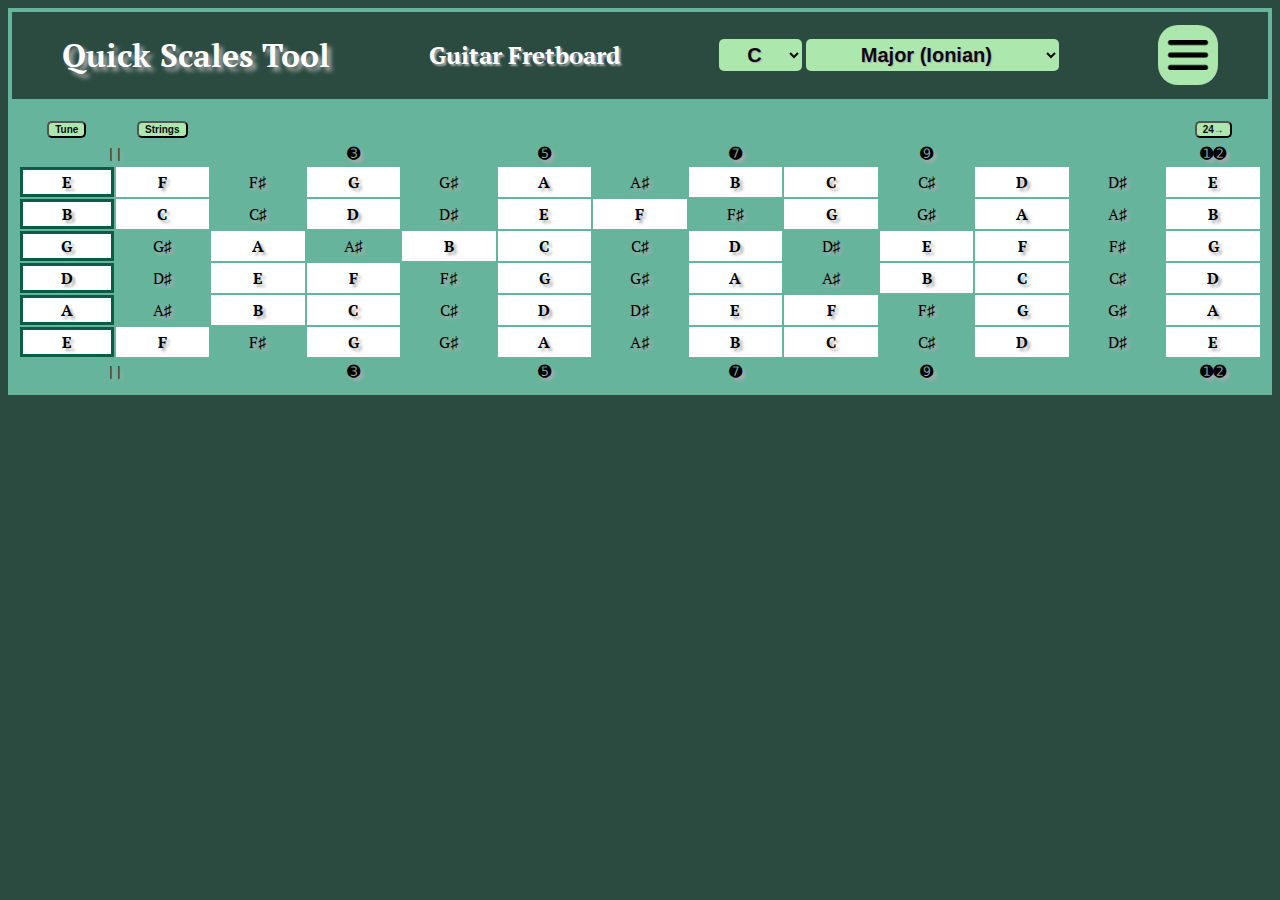
<file: index.html>
<!DOCTYPE html>

<html lang="en-US">

  <head>
    <link href="styles/style.css" rel="stylesheet" />
    <script src="scripts/main.js" defer></script>
    <link rel="preconnect" href="https://fonts.googleapis.com">
    <link rel="preconnect" href="https://fonts.gstatic.com" crossorigin>
    <link href="https://fonts.googleapis.com/css2?family=PT+Serif:ital,wght@0,400;0,700;1,400;1,700&display=swap" rel="stylesheet">
    <link
  rel="apple-touch-icon-precomposed"
  sizes="144x144"
  href="images/logo-quick-scales.PNG" />
<!-- iPhone with high-resolution Retina display: -->
<link
  rel="apple-touch-icon-precomposed"
  sizes="114x114"
  href="images/logo-quick-scales.PNG"  />
<!-- first- and second-generation iPad: -->
<link
  rel="apple-touch-icon-precomposed"
  sizes="72x72"
  href="images/logo-quick-scales.PNG"  />
<!-- non-Retina iPhone, iPod Touch, and Android 2.1+ devices: -->
<link
  rel="apple-touch-icon-precomposed"
  href="images/logo-quick-scales.PNG"  />
<!-- basic favicon -->
<link
  rel="icon"
  href="images/logo-quick-scales.PNG"  />
  <meta charset="utf-8" />
  <meta name="viewport" content="width=device-width" />
  <title>Quick Scales Tool</title>
  <meta name="author" content="Kyle Tivnan" />
  <meta name="description" content="The Quick Scales Tool is a visual aid for guitar, bass, piano and other fretted string 
  instruments that allows musicians to see which notes on a scale will maximize harmonious playing while staying in key, especially during collaborative play! v0.2.16" />
  <link rel="manifest" href="qst.json" />
  </head>




  <body>

    <div class="toolbar">

    <h1 class="title">Quick Scales Tool</h1>

    <h2 class="subtitle">Guitar Fretboard</h2>

    <!-- Add the below commented out section to the about/howto page -->

    <!-- <p>Select a root note and a scale from each drop down menu below. C Major (Ionian) is selected by default.</p> -->

    <div>
  <select class="select" id='Select1'>
    <option value="C" selected>C</option>
    <option value="C♯/D♭">C♯/D♭</option>
    <option value="D">D</option>
    <option value="D♯/E♭">D♯/E♭</option>
    <option value="E">E</option>
    <option value="F">F</option>
    <option value="F♯/G♭">F♯/G♭</option>
    <option value="G">G</option>
    <option value="G♯/A♭">G♯/A♭</option>
    <option value="A">A</option>
    <option value="A♯/B♭">A♯/B♭</option>
    <option value="B">B</option>
  </select>
  
  <select class="select" id='Select2'>

    <hr />
    <optgroup label="Common">
    <option value="Major (Ionian)" selected>Major (Ionian)</option>
    <option value="Minor (Aeolian)">Minor (Aeolian)</option>
    <option value="Major Pentatonic">Major Pentatonic</option>
    <option value="Minor Pentatonic">Minor Pentatonic</option>
    <option value="Blues">Blues</option>
    <option value="Melodic Minor">Melodic Minor</option>
    <option value="Harmonic Minor">Harmonic Minor</option>
<!--     <option value="Harmonic Major">Harmonic Major</option> -->
    <option value="Blues Minor">Blues Minor</option>
    </optgroup>

    <hr />
    <optgroup label="Technical">
    <option value="Diminished">Diminished</option>
 <!--    <option value="Half Diminished">Half Diminished</option> -->
    <option value="Augmented">Augmented</option>
    <option value="Whole Tone">Whole Tone</option>
    <option value="Double Harmonic">Double Harmonic</option>
    <option value="Chromatic">Chromatic</option>
    </optgroup>

    <hr />
    <optgroup label="Jazz & Ethnic">
<!--     <option value="Acoustic">Acoustic</option>
    <option value="Algerian">Algerian</option>
    <option value="Altered">Altered</option> -->
    <option value="Mixo Blues">Mixo Blues</option>
    <option value="Bebop Dominant">Bebop Dominant</option>
    <option value="Bebop Major">Bebop Major</option>
    <option value="Melodic Minor Bebop">Melodic Minor Bebop</option>
    <option value="Locrian Bebop">Locrian Bebop</option>
    <option value="Enigmatic">Enigmatic</option>
<!--     <option value="Flamenco">Flamenco</option>
    <option value="Gypsy">Gypsy</option>
    <option value="Hirajoshi">Hirajoshi</option>
    <option value="Hungarian Minor">Hungarian Minor</option> -->
    <option value="In">In</option>
    <option value="Insen">Insen</option>
    <option value="Istrian">Istrian</option>
<!--     <option value="Iwato">Iwato</option>
    <option value="Lydian Augmented">Lydian Augmented</option>
    <option value="Major Locrian">Major Locrian</option> -->
    <option value="Neapolitan Major">Neapolitan Major</option>
    <option value="Neapolitan Minor">Neapolitan Minor</option>
    <option value="Persian">Persian</option>
    <option value="Pfluke">Pfluke</option>
<!--     <option value="Phrygian Dominant">Phrygian Dominant</option> -->
    <option value="Prometheus">Prometheus</option>
    <option value="Tritone">Tritone</option>
    <option value="Ukrainian Dorian">Ukrainian Dorian</option>
<!--     <option value="Yo">Yo</option> -->
    </optgroup>

    <hr />
    <optgroup label="Common Modes">
    <option value="Phrygian">Phrygian</option>
    <option value="Dorian">Dorian</option>
    <option value="Lydian">Lydian</option>
    <option value="Mixolydian">Mixolydian</option>
    <option value="Locrian">Locrian</option>
    <option value="Major Hexatonic">Major Hexatonic</option>
    <option value="Minor Hexatonic">Minor Hexatonic</option>
    </optgroup>

  </select> 
</div>

<div><img src="images/hamburger-menu-512.png" class="linkbtn" id="linkbtn" onclick="togglemobilelink()"/></div>

    <nav class="mobilelink">
    <ul id="mobilelink">
    <li><a href="index-piano/index.html">Piano Keyboard</a></li>
    <li><a href="index-guitar-filter/index.html">Scale Filter</a></li>
    <li><a href="index-about/index.html">About</a></li>
    </ul>
    </nav>

</div>

<div class="mytable2">
<table class="mytable" id="mytable">
      
      <tr class="table-top">
        <td class="col6"><button href="#"  onclick="toggleColumn(6)">Hide</button></td>
        <td class="col7"><button href="#"  onclick="toggleColumn(7)">Hide</button></td>
        <td class="ExcelStyle"><button href="#"  onclick="toggleColumn(7)">Tune</button></td>
        <td class="ExcelStyle"><button href="#"  onclick="toggleColumn(6)">Strings</button></td>
        <td class="ExcelStyle"></td>
        <td class="ExcelStyle"></td>
        <td class="ExcelStyle"></td>
        <td class="ExcelStyle"></td>
        <td class="ExcelStyle"></td>
        <td class="ExcelStyle"></td>
        <td class="ExcelStyle"></td>
        <td class="ExcelStyle"></td>
        <td class="ExcelStyle"></td>
        <td class="ExcelStyle"></td>
        <td class="ExcelStyle"><button href="#"  onclick="toggleColumn(1)" class="fretfullbtn">24→</button></td>
        <td class="col1"></td>
        <td class="col1"></td>
        <td class="col1"></td>
        <td class="col1"></td>
        <td class="col1"></td>
        <td class="col1"></td>
        <td class="col1"></td>
        <td class="col1"><!--<button href="#"  onclick="toggleColumn(2)">(±)21</button>--></td>
        <td class="col1 col2"><!--<button href="#"  onclick="toggleColumn(3)">(±)22</button>--></td>
        <td class="col1 col3"><!--<button href="#"  onclick="toggleColumn(4)">(±)23-24</button>--></td>
        <td class="col1 col4"></td>
        <td class="col1 col4"><button href="#"  onclick="toggleColumn(1)">←12</button></td>
        <td class="col5"></td>
        <td class="col5"></td>
        <td class="col5"></td>
        <td class="col5"></td>
        <td class="col5"></td>
        <td class="col5"></td>
        <td class="col5"></td>
        <td class="col5"></td>
        <td class="col5"></td>
        <td class="col5"></td>
        <td class="col5"></td>
        <td class="col5"></td>
      </tr>

<!--
    <tr class="table-header">
        <td class="col6"></td>
        <td class="col7"></td>
        <td class="ExcelStyle">0</td>
        <td class="ExcelStyle">1</td>
        <td class="ExcelStyle">2</td>
        <td class="ExcelStyle">3</td>
        <td class="ExcelStyle">4</td>
        <td class="ExcelStyle">5</td>
        <td class="ExcelStyle">6</td>
        <td class="ExcelStyle">7</td>
        <td class="ExcelStyle">8</td>
        <td class="ExcelStyle">9</td>
        <td class="ExcelStyle">10</td>
        <td class="ExcelStyle">11</td>
        <td class="ExcelStyle">12</td>
        <td class="col1">13</td>
        <td class="col1">14</td>
        <td class="col1">15</td>
        <td class="col1">16</td>
        <td class="col1">17</td>
        <td class="col1">18</td>
        <td class="col1">19</td>
        <td class="col1">20</td>
        <td class="col2">21</td>
        <td class="col3">22</td>
        <td class="col4">23</td>
        <td class="col4">24</td>
        <td class="col5">25</td>
        <td class="col5">26</td>
        <td class="col5">27</td>
        <td class="col5">28</td>
        <td class="col5">29</td>
        <td class="col5">30</td>
        <td class="col5">31</td>
        <td class="col5">32</td>
        <td class="col5">33</td>
        <td class="col5">34</td>
        <td class="col5">35</td>
      </tr>
      -->

      <tr class="table-header">
        <td class="col6"></td>
        <td class="col7"></td>
        <td class="ExcelStyle" style="text-align: right;">|</td>
        <td class="ExcelStyle" style="text-align: left;">|</td>
        <td class="ExcelStyle"></td>
        <td class="ExcelStyle">➌</td>
        <td class="ExcelStyle"></td>
        <td class="ExcelStyle">➎</td>
        <td class="ExcelStyle"></td>
        <td class="ExcelStyle">➐</td>
        <td class="ExcelStyle"></td>
        <td class="ExcelStyle">➒</td>
        <td class="ExcelStyle"></td>
        <td class="ExcelStyle"></td>
        <td class="ExcelStyle">➊➋</td>
        <td class="col1"></td>
        <td class="col1"></td>
        <td class="col1">➎</td>
        <td class="col1"></td>
        <td class="col1">➐</td>
        <td class="col1"></td>
        <td class="col1">➒</td>
        <td class="col1"></td>
        <td class="col1 col2">➊</td>
        <td class="col1 col3"></td>
        <td class="col1 col4"></td>
        <td class="col1 col4">➋➍</td>
        <td class="col5"></td>
        <td class="col5"></td>
        <td class="col5"></td>
        <td class="col5"></td>
        <td class="col5"></td>
        <td class="col5"></td>
        <td class="col5"></td>
        <td class="col5"></td>
        <td class="col5"></td>
        <td class="col5"></td>
        <td class="col5"></td>
      </tr>

      <tr id="highEString">
        
        <td class="col6"><button href="#" onclick="toggleRowHighE(this)">E→</button></td>
        <td class="col7"><button href="#" onclick="shiftHighELeft(this)">→</button></td>
        <td class="ExcelStyle rotate-text ENote Highlight">E</td>
        <td class="ExcelStyle FNote Highlight">F</td>
        <td class="ExcelStyle FSharpNote">F♯</td>
        <td class="ExcelStyle GNote Highlight">G</td>
        <td class="ExcelStyle GSharpNote">G♯</td>
        <td class="ExcelStyle ANote Highlight">A</td>
        <td class="ExcelStyle ASharpNote">A♯</td>
        <td class="ExcelStyle BNote Highlight">B</td>
        <td class="ExcelStyle CNote Highlight">C</td>
        <td class="ExcelStyle CSharpNote">C♯</td>
        <td class="ExcelStyle DNote Highlight">D</td>
        <td class="ExcelStyle DSharpNote">D♯</td>
        <td class="ExcelStyle ENote Highlight">E</td>
        <td class="col1 FNote Highlight">F</td>
        <td class="col1 FSharpNote">F♯</td>
        <td class="col1 GNote Highlight">G</td>
        <td class="col1 GSharpNote">G♯</td>
        <td class="col1 ANote Highlight">A</td>
        <td class="col1 ASharpNote">A♯</td>
        <td class="col1 BNote Highlight">B</td>
        <td class="col1 CNote Highlight">C</td>
        <td class="col1 col2 CSharpNote">C♯</td>
        <td class="col1 col3 DNote Highlight">D</td>
        <td class="col1 col4 DSharpNote">D♯</td>
        <td class="col1 col4 ENote Highlight">E</td>
        <td class="col5 FNote Highlight">F</td>
        <td class="col5 FSharpNote">F♯</td>
        <td class="col5 GNote Highlight">G</td>
        <td class="col5 GSharpNote">G♯</td>
        <td class="col5 ANote Highlight">A</td>
        <td class="col5 ASharpNote">A♯</td>
        <td class="col5 BNote Highlight">B</td>
        <td class="col5 CNote Highlight">C</td>
        <td class="col5 CSharpNote">C♯</td>
        <td class="col5 DNote Highlight">D</td>
        <td class="col5 DSharpNote">D♯</td>
      </tr>
      <tr id="highBString">
        
        <td class="col6"><button href="#" onclick="toggleRowHighE(this)">E↑</button></td>
        <td class="col7"><button href="#" onclick="shiftHighBLeft(this)">→</button></td>
        <td class="ExcelStyle rotate-text BNote Highlight">B</td>
        <td class="ExcelStyle CNote Highlight">C</td>
        <td class="ExcelStyle CSharpNote">C♯</td>
        <td class="ExcelStyle DNote Highlight">D</td>
        <td class="ExcelStyle DSharpNote">D♯</td>
        <td class="ExcelStyle ENote Highlight">E</td>
        <td class="ExcelStyle FNote Highlight">F</td>
        <td class="ExcelStyle FSharpNote">F♯</td>
        <td class="ExcelStyle GNote Highlight">G</td>
        <td class="ExcelStyle GSharpNote">G♯</td>
        <td class="ExcelStyle ANote Highlight">A</td>
        <td class="ExcelStyle ASharpNote">A♯</td>
        <td class="ExcelStyle BNote Highlight">B</td>
        <td class="col1 CNote Highlight">C</td>
        <td class="col1 CSharpNote">C♯</td>
        <td class="col1 DNote Highlight">D</td>
        <td class="col1 DSharpNote">D♯</td>
        <td class="col1 ENote Highlight">E</td>
        <td class="col1 FNote Highlight">F</td>
        <td class="col1 FSharpNote">F♯</td>
        <td class="col1 GNote Highlight">G</td>
        <td class="col1 col2 GSharpNote">G♯</td>
        <td class="col1 col3 ANote Highlight">A</td>
        <td class="col1 col4 ASharpNote">A♯</td>
        <td class="col1 col4 BNote Highlight">B</td>
        <td class="col5 CNote Highlight">C</td>
        <td class="col5 CSharpNote">C♯</td>
        <td class="col5 DNote Highlight">D</td>
        <td class="col5 DSharpNote">D♯</td>
        <td class="col5 ENote Highlight">E</td>
        <td class="col5 FNote Highlight">F</td>
        <td class="col5 FSharpNote">F♯</td>
        <td class="col5 GNote Highlight">G</td>
        <td class="col5 GSharpNote">G♯</td>
        <td class="col5 ANote Highlight">A</td>
        <td class="col5 ASharpNote">A♯</td>
      </tr>
      <tr id="highGString">
       
        <td class="col6"><button href="#" onclick="toggleRowHighB(this)">B↑</button></td>
        <td class="col7"><button href="#" onclick="shiftHighGLeft(this)">→</button></td>
        <td class="ExcelStyle rotate-text GNote Highlight">G</td>
        <td class="ExcelStyle GSharpNote">G♯</td>
        <td class="ExcelStyle ANote Highlight">A</td>
        <td class="ExcelStyle ASharpNote">A♯</td>
        <td class="ExcelStyle BNote Highlight">B</td>
        <td class="ExcelStyle CNote Highlight">C</td>
        <td class="ExcelStyle CSharpNote">C♯</td>
        <td class="ExcelStyle DNote Highlight">D</td>
        <td class="ExcelStyle DSharpNote">D♯</td>
        <td class="ExcelStyle ENote Highlight">E</td>
        <td class="ExcelStyle FNote Highlight">F</td>
        <td class="ExcelStyle FSharpNote">F♯</td>
        <td class="ExcelStyle GNote Highlight">G</td>
        <td class="col1 GSharpNote">G♯</td>
        <td class="col1 ANote Highlight">A</td>
        <td class="col1 ASharpNote">A♯</td>
        <td class="col1 BNote Highlight">B</td>
        <td class="col1 CNote Highlight">C</td>
        <td class="col1 CSharpNote">C♯</td>
        <td class="col1 DNote Highlight">D</td>
        <td class="col1 DSharpNote">D♯</td>
        <td class="col1 col2 ENote Highlight">E</td>
        <td class="col1 col3 FNote Highlight">F</td>
        <td class="col1 col4 FSharpNote">F♯</td>
        <td class="col1 col4 GNote Highlight">G</td>
        <td class="col5 GSharpNote">G♯</td>
        <td class="col5 ANote Highlight">A</td>
        <td class="col5 ASharpNote">A♯</td>
        <td class="col5 BNote Highlight">B</td>
        <td class="col5 CNote Highlight">C</td>
        <td class="col5 CSharpNote">C♯</td>
        <td class="col5 DNote Highlight">D</td>
        <td class="col5 DSharpNote">D♯</td>
        <td class="col5 ENote Highlight">E</td>
        <td class="col5 FNote Highlight">F</td>
        <td class="col5 FSharpNote">F♯</td>
      </tr>
      <tr id="DString">
        
        <td class="col6"></td>
        <td class="col7"><button href="#" onclick="shiftDLeft(this)">→</button></td>
        <td class="ExcelStyle rotate-text DNote Highlight">D</td>
        <td class="ExcelStyle DSharpNote">D♯</td>
        <td class="ExcelStyle ENote Highlight">E</td>
        <td class="ExcelStyle FNote Highlight">F</td>
        <td class="ExcelStyle FSharpNote">F♯</td>
        <td class="ExcelStyle GNote Highlight">G</td>
        <td class="ExcelStyle GSharpNote">G♯</td>
        <td class="ExcelStyle ANote Highlight">A</td>
        <td class="ExcelStyle ASharpNote">A♯</td>
        <td class="ExcelStyle BNote Highlight">B</td>
        <td class="ExcelStyle CNote Highlight">C</td>
        <td class="ExcelStyle CSharpNote">C♯</td>
        <td class="ExcelStyle DNote Highlight">D</td>
        <td class="col1 DSharpNote">D♯</td>
        <td class="col1 ENote Highlight">E</td>
        <td class="col1 FNote Highlight">F</td>
        <td class="col1 FSharpNote">F♯</td>
        <td class="col1 GNote Highlight">G</td>
        <td class="col1 GSharpNote">G♯</td>
        <td class="col1 ANote Highlight">A</td>
        <td class="col1 ASharpNote">A♯</td>
        <td class="col1 col2 BNote Highlight">B</td>
        <td class="col1 col3 CNote Highlight">C</td>
        <td class="col1 col4 CSharpNote">C♯</td>
        <td class="col1 col4 DNote Highlight">D</td>
        <td class="col5 DSharpNote">D♯</td>
        <td class="col5 ENote Highlight">E</td>
        <td class="col5 FNote Highlight">F</td>
        <td class="col5 FSharpNote">F♯</td>
        <td class="col5 GNote Highlight">G</td>
        <td class="col5 GSharpNote">G♯</td>
        <td class="col5 ANote Highlight">A</td>
        <td class="col5 ASharpNote">A♯</td>
        <td class="col5 BNote Highlight">B</td>
        <td class="col5 CNote Highlight">C</td>
        <td class="col5 CSharpNote">C♯</td>
      </tr>
      <tr id="AString">
     
        <td class="col6"></td>
        <td class="col7"><button href="#" onclick="shiftALeft(this)">→</button></td>
        <td class="ExcelStyle rotate-text ANote Highlight">A</td>
        <td class="ExcelStyle ASharpNote">A♯</td>
        <td class="ExcelStyle BNote Highlight">B</td>
        <td class="ExcelStyle CNote Highlight">C</td>
        <td class="ExcelStyle CSharpNote">C♯</td>
        <td class="ExcelStyle DNote Highlight">D</td>
        <td class="ExcelStyle DSharpNote">D♯</td>
        <td class="ExcelStyle ENote Highlight">E</td>
        <td class="ExcelStyle FNote Highlight">F</td>
        <td class="ExcelStyle FSharpNote">F♯</td>
        <td class="ExcelStyle GNote Highlight">G</td>
        <td class="ExcelStyle GSharpNote">G♯</td>
        <td class="ExcelStyle ANote Highlight">A</td>
        <td class="col1 ASharpNote">A♯</td>
        <td class="col1 BNote Highlight">B</td>
        <td class="col1 CNote Highlight">C</td>
        <td class="col1 CSharpNote">C♯</td>
        <td class="col1 DNote Highlight">D</td>
        <td class="col1 DSharpNote">D♯</td>
        <td class="col1 ENote Highlight">E</td>
        <td class="col1 FNote Highlight">F</td>
        <td class="col1 col2 FSharpNote">F♯</td>
        <td class="col1 col3 GNote Highlight">G</td>
        <td class="col1 col4 GSharpNote">G♯</td>
        <td class="col1 col4 ANote Highlight">A</td>
        <td class="col5 ASharpNote">A♯</td>
        <td class="col5 BNote Highlight">B</td>
        <td class="col5 CNote Highlight">C</td>
        <td class="col5 CSharpNote">C♯</td>
        <td class="col5 DNote Highlight">D</td>
        <td class="col5 DSharpNote">D♯</td>
        <td class="col5 ENote Highlight">E</td>
        <td class="col5 FNote Highlight">F</td>
        <td class="col5 FSharpNote">F♯</td>
        <td class="col5 GNote Highlight">G</td>
        <td class="col5 GSharpNote">G♯</td>
      </tr>
      <tr id="lowEString">
        
        <td class="col6"><button href="#" onclick="toggleRowLowB(this)">B↓</button></td>
        <td class="col7"><button href="#" onclick="shiftLowELeft(this)">→</button></td>
        <td class="ExcelStyle rotate-text ENote Highlight">E</td>
        <td class="ExcelStyle FNote Highlight">F</td>
        <td class="ExcelStyle FSharpNote">F♯</td>
        <td class="ExcelStyle GNote Highlight">G</td>
        <td class="ExcelStyle GSharpNote">G♯</td>
        <td class="ExcelStyle ANote Highlight">A</td>
        <td class="ExcelStyle ASharpNote">A♯</td>
        <td class="ExcelStyle BNote Highlight">B</td>
        <td class="ExcelStyle CNote Highlight">C</td>
        <td class="ExcelStyle CSharpNote">C♯</td>
        <td class="ExcelStyle DNote Highlight">D</td>
        <td class="ExcelStyle DSharpNote">D♯</td>
        <td class="ExcelStyle ENote Highlight">E</td>
        <td class="col1 FNote Highlight">F</td>
        <td class="col1 FSharpNote">F♯</td>
        <td class="col1 GNote Highlight">G</td>
        <td class="col1 GSharpNote">G♯</td>
        <td class="col1 ANote Highlight">A</td>
        <td class="col1 ASharpNote">A♯</td>
        <td class="col1 BNote Highlight">B</td>
        <td class="col1 CNote Highlight">C</td>
        <td class="col1 col2 CSharpNote">C♯</td>
        <td class="col1 col3 DNote Highlight">D</td>
        <td class="col1 col4 DSharpNote">D♯</td>
        <td class="col1 col4 ENote Highlight">E</td>
        <td class="col5 FNote Highlight">F</td>
        <td class="col5 FSharpNote">F♯</td>
        <td class="col5 GNote Highlight">G</td>
        <td class="col5 GSharpNote">G♯</td>
        <td class="col5 ANote Highlight">A</td>
        <td class="col5 ASharpNote">A♯</td>
        <td class="col5 BNote Highlight">B</td>
        <td class="col5 CNote Highlight">C</td>
        <td class="col5 CSharpNote">C♯</td>
        <td class="col5 DNote Highlight">D</td>
        <td class="col5 DSharpNote">D♯</td>
      </tr>
      <tr id="lowBString" style="display: none;">
      
        <td class="col6"><button href="#" onclick="toggleRowLowG(this)">G↓</button></td>
        <td class="col7"><button href="#" onclick="shiftLowBLeft(this)">→</button></td>
        <td class="ExcelStyle rotate-text BNote Highlight">B</td>
        <td class="ExcelStyle CNote Highlight">C</td>
        <td class="ExcelStyle CSharpNote">C♯</td>
        <td class="ExcelStyle DNote Highlight">D</td>
        <td class="ExcelStyle DSharpNote">D♯</td>
        <td class="ExcelStyle ENote Highlight">E</td>
        <td class="ExcelStyle FNote Highlight">F</td>
        <td class="ExcelStyle FSharpNote">F♯</td>
        <td class="ExcelStyle GNote Highlight">G</td>
        <td class="ExcelStyle GSharpNote">G♯</td>
        <td class="ExcelStyle ANote Highlight">A</td>
        <td class="ExcelStyle ASharpNote">A♯</td>
        <td class="ExcelStyle BNote Highlight">B</td>
        <td class="col1 CNote Highlight">C</td>
        <td class="col1 CSharpNote">C♯</td>
        <td class="col1 DNote Highlight">D</td>
        <td class="col1 DSharpNote">D♯</td>
        <td class="col1 ENote Highlight">E</td>
        <td class="col1 FNote Highlight">F</td>
        <td class="col1 FSharpNote">F♯</td>
        <td class="col1 GNote Highlight">G</td>
        <td class="col1 col2 GSharpNote">G♯</td>
        <td class="col1 col3 ANote Highlight">A</td>
        <td class="col1 col4 ASharpNote">A♯</td>
        <td class="col1 col4 BNote Highlight">B</td>
        <td class="col5 CNote Highlight">C</td>
        <td class="col5 CSharpNote">C♯</td>
        <td class="col5 DNote Highlight">D</td>
        <td class="col5 DSharpNote">D♯</td>
        <td class="col5 ENote Highlight">E</td>
        <td class="col5 FNote Highlight">F</td>
        <td class="col5 FSharpNote">F♯</td>
        <td class="col5 GNote Highlight">G</td>
        <td class="col5 GSharpNote">G♯</td>
        <td class="col5 ANote Highlight">A</td>
        <td class="col5 ASharpNote">A♯</td>
      </tr>
      <tr id="lowGString" style="display: none;">

        <td class="col6"><button href="#" onclick="toggleRowLowG(this)">G→</button></td>
        <td class="col7"><button href="#" onclick="shiftLowGLeft()">→</button></td>
        <td class="ExcelStyle rotate-text GNote Highlight">G</td>
        <td class="ExcelStyle GSharpNote">G♯</td>
        <td class="ExcelStyle ANote Highlight">A</td>
        <td class="ExcelStyle ASharpNote">A♯</td>
        <td class="ExcelStyle BNote Highlight">B</td>
        <td class="ExcelStyle CNote Highlight">C</td>
        <td class="ExcelStyle CSharpNote">C♯</td>
        <td class="ExcelStyle DNote Highlight">D</td>
        <td class="ExcelStyle DSharpNote">D♯</td>
        <td class="ExcelStyle ENote Highlight">E</td>
        <td class="ExcelStyle FNote Highlight">F</td>
        <td class="ExcelStyle FSharpNote">F♯</td>
        <td class="ExcelStyle GNote Highlight">G</td>
        <td class="col1 GSharpNote">G♯</td>
        <td class="col1 ANote Highlight">A</td>
        <td class="col1 ASharpNote">A♯</td>
        <td class="col1 BNote Highlight">B</td>
        <td class="col1 CNote Highlight">C</td>
        <td class="col1 CSharpNote">C♯</td>
        <td class="col1 DNote Highlight">D</td>
        <td class="col1 DSharpNote">D♯</td>
        <td class="col1 col2 ENote Highlight">E</td>
        <td class="col1 col3 FNote Highlight">F</td>
        <td class="col1 col4 FSharpNote">F♯</td>
        <td class="col1 col4 GNote Highlight">G</td>
        <td class="col5 GSharpNote">G♯</td>
        <td class="col5 ANote Highlight">A</td>
        <td class="col5 ASharpNote">A♯</td>
        <td class="col5 BNote Highlight">B</td>
        <td class="col5 CNote Highlight">C</td>
        <td class="col5 CSharpNote">C♯</td>
        <td class="col5 DNote Highlight">D</td>
        <td class="col5 DSharpNote">D♯</td>
        <td class="col5 ENote Highlight">E</td>
        <td class="col5 FNote Highlight">F</td>
        <td class="col5 FSharpNote">F♯</td>
      </tr>
      <tr class="table-header">
        <td class="col6"></td>
        <td class="col7"></td>
        <td class="ExcelStyle" style="text-align: right;">|</td>
        <td class="ExcelStyle" style="text-align: left;">|</td>
        <td class="ExcelStyle"></td>
        <td class="ExcelStyle">➌</td>
        <td class="ExcelStyle"></td>
        <td class="ExcelStyle">➎</td>
        <td class="ExcelStyle"></td>
        <td class="ExcelStyle">➐</td>
        <td class="ExcelStyle"></td>
        <td class="ExcelStyle">➒</td>
        <td class="ExcelStyle"></td>
        <td class="ExcelStyle"></td>
        <td class="ExcelStyle">➊➋</td>
        <td class="col1"></td>
        <td class="col1"></td>
        <td class="col1">➎</td>
        <td class="col1"></td>
        <td class="col1">➐</td>
        <td class="col1"></td>
        <td class="col1">➒</td>
        <td class="col1"></td>
        <td class="col1 col2">➊</td>
        <td class="col1 col3"></td>
        <td class="col1 col4"></td>
        <td class="col1 col4">➋➍</td>
        <td class="col5"></td>
        <td class="col5"></td>
        <td class="col5"></td>
        <td class="col5"></td>
        <td class="col5"></td>
        <td class="col5"></td>
        <td class="col5"></td>
        <td class="col5"></td>
        <td class="col5"></td>
        <td class="col5"></td>
        <td class="col5"></td>
      </tr>

    </table>
    </div>

    <h2 id="displayresults" class="results">C Major (Ionian) - Default</h2>

<!-- Add the below commented out section to the about/howto page -->

<!-- <p><br>The notes that can be played for the scale selected are highlighted white on the fretboard above. </br>
  <br>The top and bottom two strings can be shown or hidden with buttons in the far left column.</br>
  <br> Each string can be tuned down with buttons in the second column. </br>
  <br>More frets, up to 24 total, can be added starting with the button above fret 12.</br></p> -->

<!-- Register the app's service worker. -->

<!--<script type="module" src="app.js">-->

  <script defer>

  if ("serviceWorker" in navigator) {
  navigator.serviceWorker.register("/sw.js").then(
    (registration) => {
      console.log("Service worker registration successful:", registration);
    },
    (error) => {
      console.error(`Service worker registration failed: ${error}`);
    },
  );
} else {
  console.error("Service workers are not supported.");
}

  </script>

  </body>

</html>
</file>
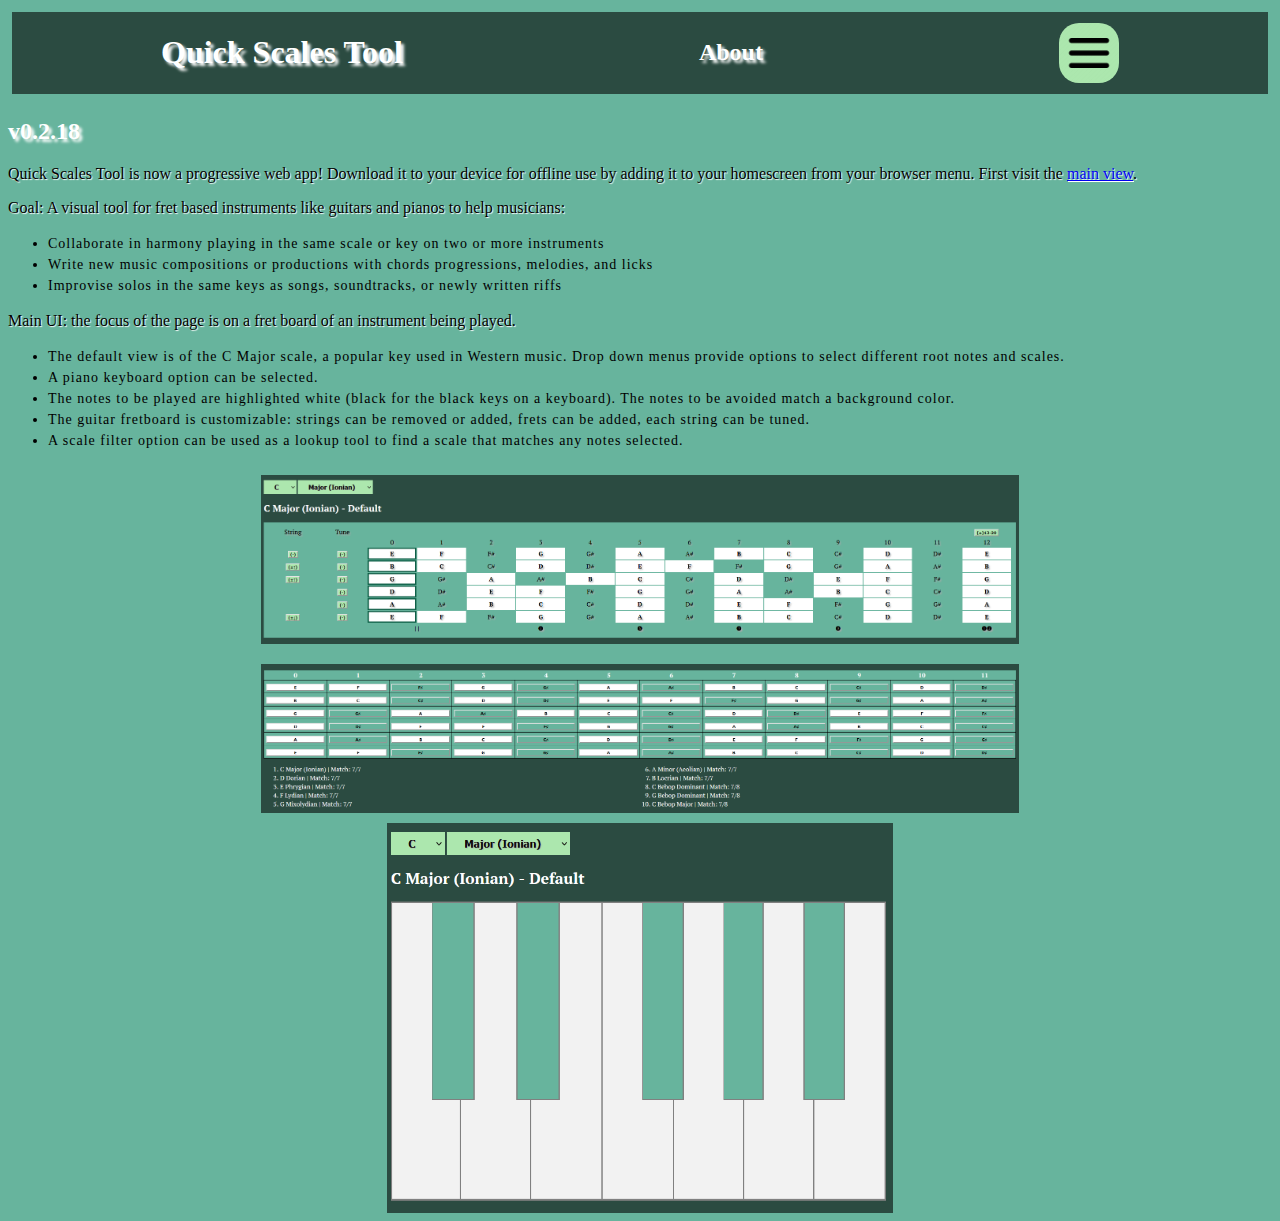
<file: index-about/index.html>
<!DOCTYPE html>

<html lang="en-US">

  <head>
    <link href="styles/style.css" rel="stylesheet" />
    <link rel="preconnect" href="https://fonts.googleapis.com">
    <link rel="preconnect" href="https://fonts.gstatic.com" crossorigin>
    <link href="https://fonts.googleapis.com/css2?family=PT+Serif:ital,wght@0,400;0,700;1,400;1,700&display=swap" rel="stylesheet">
    <meta charset="utf-8" />
    <meta name="viewport" content="width=device-width" />
    <title>Quick Scales Tool - About</title>
    <link
    rel="apple-touch-icon-precomposed"
    sizes="144x144"
    href="images/logo-quick-scales.PNG" />
  <!-- iPhone with high-resolution Retina display: -->
  <link
    rel="apple-touch-icon-precomposed"
    sizes="114x114"
    href="images/logo-quick-scales.PNG"  />
  <!-- first- and second-generation iPad: -->
  <link
    rel="apple-touch-icon-precomposed"
    sizes="72x72"
    href="images/logo-quick-scales.PNG"  />
  <!-- non-Retina iPhone, iPod Touch, and Android 2.1+ devices: -->
  <link
    rel="apple-touch-icon-precomposed"
    href="images/logo-quick-scales.PNG"  />
  <!-- basic favicon -->
  <link
    rel="icon"
    href="images/logo-quick-scales.PNG"  />
    <meta charset="utf-8" />
    <meta name="viewport" content="width=device-width" />
    <title>Quick Scales Tool - About</title>
    <meta name="author" content="Kyle Tivnan" />
    <meta name="description" content="The Quick Scales Tool is a visual aid for guitar, bass, piano and other fretted string 
    instruments that allows musicians to see which notes on a scale will maximize harmonious playing while staying in key, especially during collaborative play! v0.2.18" />
    <link rel="manifest" href="../qst.json" />
  </head>

  <body>

  <div class="toolbar">

  <h1>Quick Scales Tool</h1>

  <h2>About</h2>

  <div><img src="images/hamburger-menu-512.png" class="linkbtn" id="linkbtn" onclick="togglemobilelink()"/></div>

    <nav class="mobilelink">
    <ul id="mobilelink">
    <li><a href="../index.html">Guitar Fretboard</a></li>
    <li><a href="../index-piano/index.html">Piano Keyboard</a></li>
    <li><a href="../index-guitar-filter/index.html">Scale Filter</a></li>
    </ul>
    </nav>

</div>
<h2>v0.2.18</h2>
<p>Quick Scales Tool is now a progressive web app! Download it to your device for offline use by adding it to your homescreen from your browser menu.
First visit the <a href="https://quick-scales-tool.neocities.org/">main view</a>.</p>

    <p>Goal: A visual tool for fret based instruments like guitars and pianos to help musicians:</p>
      
      <ul class="aboutlist">
        <li>Collaborate in harmony playing in the same scale or key on two or more instruments</li>
        <li>Write new music compositions or productions with chords progressions, melodies, and licks</li>
        <li>Improvise solos in the same keys as songs, soundtracks, or newly written riffs</li>
      </ul>
      
    <p>Main UI: the focus of the page is on a fret board of an instrument being played.</p>
    
      <ul class="aboutlist">
        <li>The default view is of the C Major scale, a popular key used in Western music. Drop down menus provide options to select different root notes and scales. </li>
        <li>A piano keyboard option can be selected.</li>
        <li>The notes to be played are highlighted white (black for the black keys on a keyboard). The notes to be avoided match a background color.</li>
        <li>The guitar fretboard is customizable: strings can be removed or added, frets can be added, each string can be tuned.</li>
        <li>A scale filter option can be used as a lookup tool to find a scale that matches any notes selected.</li>
      </ul>

      <img src="images/guitar-fret-ver2.PNG" alt="A screenshot of the user interface for the Quick Scales Tool Guitar Fretboard page" class="aboutimg"/>
      <img src="images/scale-filter-ver2.PNG" alt="A screenshot of the user interface for the Quick Scales Tool Scale Filter page" class="aboutimg"/>
      <img src="images/keyboard-ver2.PNG" alt="A screenshot of the user interface for the Quick Scales Tool Piano Keyboard page" class="img2"/>
      
<script>
    //toggle mobile link list via hamburger menu

var mobilelink = document.getElementById("mobilelink");

mobilelink.style.maxHeight = "0px";

function togglemobilelink(){
  if(mobilelink.style.maxHeight == "0px")
  {
    mobilelink.style.maxHeight = "130px";
  }
  else
  {
    mobilelink.style.maxHeight = "0px";
  }
}
</script>

  </body>

</html>
</file>
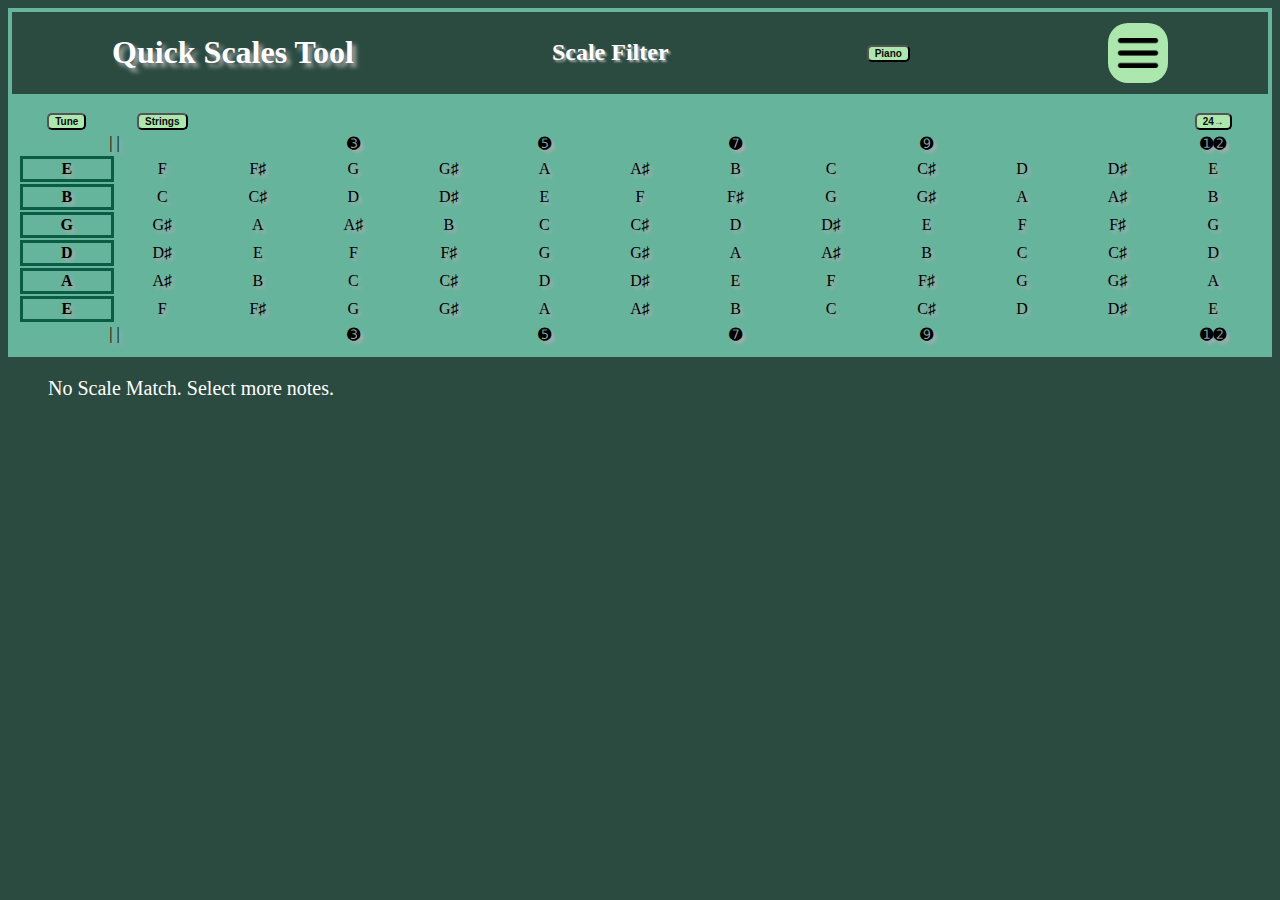
<file: index-guitar-filter/index.html>
<!DOCTYPE html>

<html lang="en-US">

<head>
    <link href="styles/style.css" rel="stylesheet" />
    <script src="scripts/main.js" defer></script>
    <link rel="preconnect" href="https://fonts.googleapis.com">
    <link rel="preconnect" href="https://fonts.gstatic.com" crossorigin>
    <link href="https://fonts.googleapis.com/css2?family=PT+Serif:ital,wght@0,400;0,700;1,400;1,700&display=swap" rel="stylesheet">
    <link
      rel="apple-touch-icon-precomposed"
      sizes="144x144"
      href="images/logo-quick-scales-filter.PNG" />
    <!-- iPhone with high-resolution Retina display: -->
    <link
      rel="apple-touch-icon-precomposed"
      sizes="114x114"
      href="images/logo-quick-scales-filter.PNG"  />
    <!-- first- and second-generation iPad: -->
    <link
      rel="apple-touch-icon-precomposed"
      sizes="72x72"
      href="images/logo-quick-scales-filter.PNG"  />
    <!-- non-Retina iPhone, iPod Touch, and Android 2.1+ devices: -->
    <link
      rel="apple-touch-icon-precomposed"
      href="images/logo-quick-scales-filter.PNG"  />
    <!-- basic favicon -->
    <link
      rel="icon"
      href="images/logo-quick-scales-filter.PNG"  />
    <meta charset="utf-8" />
    <meta name="viewport" content="width=device-width" />

    <title>Quick Scales Tool - Scale Filter</title>
    <meta name="author" content="Kyle Tivnan" />
    <meta name="description" content="The Quick Scales Tool is a visual aid for guitar, bass, piano and other fretted string
    instruments that allows musicians to see which notes on a scale will maximize harmonious playing while staying in key, especially during collaborative play! v0.2.18" />
    <link rel="manifest" href="../qst.json" />
</head>

<body>

  <div class="toolbar">

    <h1>Quick Scales Tool</h1>
    <h2>Scale Filter</h2>

    <div><button id="pianoBtn" onclick="togglePiano()"/>Piano</div>

    <div><img src="images/hamburger-menu-512.png" class="linkbtn" id="linkbtn" onclick="togglemobilelink()"/></div>

    <nav class="mobilelink">
    <ul id="mobilelink">
    <li><a href="../index.html">Guitar Fretboard</a></li>
    <li><a href="../index-piano/index.html">Piano Keyboard</a></li>
    <li><a href="../index-about/index.html">About</a></li>
    </ul>
    </nav>

  </div>

    <!-- Add the below commented out section to the about/howto page -->

    <!--<p>Select one or more notes by tapping or clicking buttons on the table below. None are selected by default.</p>
    <p>Scales with matching notes will filter out from a library of scales and display names under the table.</p> 
    <p>The scales with the best matches are listed first.</p> -->



<div class="mytable2">
<table class="mytable" id="mytable">

      <tr class="table-top">
        <td class="col6"><button href="#"  onclick="toggleColumn(6)">Hide</button></td>
        <td class="col7"><button href="#"  onclick="toggleColumn(7)">Hide</button></td>
        <td class="ExcelStyle"><button href="#"  onclick="toggleColumn(7)">Tune</button></td>
        <td class="ExcelStyle"><button href="#"  onclick="toggleColumn(6)">Strings</button></td>
        <td class="ExcelStyle"></td>
        <td class="ExcelStyle"></td>
        <td class="ExcelStyle"></td>
        <td class="ExcelStyle"></td>
        <td class="ExcelStyle"></td>
        <td class="ExcelStyle"></td>
        <td class="ExcelStyle"></td>
        <td class="ExcelStyle"></td>
        <td class="ExcelStyle"></td>
        <td class="ExcelStyle"></td>
        <td class="ExcelStyle"><button href="#"  onclick="toggleColumn(1)" class="fretfullbtn">24→</button></td>
        <td class="col1"></td>
        <td class="col1"></td>
        <td class="col1"></td>
        <td class="col1"></td>
        <td class="col1"></td>
        <td class="col1"></td>
        <td class="col1"></td>
        <td class="col1"><!--<button href="#"  onclick="toggleColumn(2)">(±)21</button>--></td>
        <td class="col1 col2"><!--<button href="#"  onclick="toggleColumn(3)">(±)22</button>--></td>
        <td class="col1 col3"><!--<button href="#"  onclick="toggleColumn(4)">(±)23-24</button>--></td>
        <td class="col1 col4"></td>
        <td class="col1 col4"><button href="#"  onclick="toggleColumn(1)">←12</button></td>
        <td class="col5"></td>
        <td class="col5"></td>
        <td class="col5"></td>
        <td class="col5"></td>
        <td class="col5"></td>
        <td class="col5"></td>
        <td class="col5"></td>
        <td class="col5"></td>
        <td class="col5"></td>
        <td class="col5"></td>
        <td class="col5"></td>
        <td class="col5"></td>
      </tr>

<!--
    <tr class="table-header">
        <td class="col6"></td>
        <td class="col7"></td>
        <td class="ExcelStyle">0</td>
        <td class="ExcelStyle">1</td>
        <td class="ExcelStyle">2</td>
        <td class="ExcelStyle">3</td>
        <td class="ExcelStyle">4</td>
        <td class="ExcelStyle">5</td>
        <td class="ExcelStyle">6</td>
        <td class="ExcelStyle">7</td>
        <td class="ExcelStyle">8</td>
        <td class="ExcelStyle">9</td>
        <td class="ExcelStyle">10</td>
        <td class="ExcelStyle">11</td>
        <td class="ExcelStyle">12</td>
        <td class="col1">13</td>
        <td class="col1">14</td>
        <td class="col1">15</td>
        <td class="col1">16</td>
        <td class="col1">17</td>
        <td class="col1">18</td>
        <td class="col1">19</td>
        <td class="col1">20</td>
        <td class="col2">21</td>
        <td class="col3">22</td>
        <td class="col4">23</td>
        <td class="col4">24</td>
        <td class="col5">25</td>
        <td class="col5">26</td>
        <td class="col5">27</td>
        <td class="col5">28</td>
        <td class="col5">29</td>
        <td class="col5">30</td>
        <td class="col5">31</td>
        <td class="col5">32</td>
        <td class="col5">33</td>
        <td class="col5">34</td>
        <td class="col5">35</td>
      </tr>
      -->

      <tr class="table-header">
        <td class="col6"></td>
        <td class="col7"></td>
        <td class="ExcelStyle" style="text-align: right;">|</td>
        <td class="ExcelStyle" style="text-align: left;">|</td>
        <td class="ExcelStyle"></td>
        <td class="ExcelStyle">➌</td>
        <td class="ExcelStyle"></td>
        <td class="ExcelStyle">➎</td>
        <td class="ExcelStyle"></td>
        <td class="ExcelStyle">➐</td>
        <td class="ExcelStyle"></td>
        <td class="ExcelStyle">➒</td>
        <td class="ExcelStyle"></td>
        <td class="ExcelStyle"></td>
        <td class="ExcelStyle">➊➋</td>
        <td class="col1"></td>
        <td class="col1"></td>
        <td class="col1">➎</td>
        <td class="col1"></td>
        <td class="col1">➐</td>
        <td class="col1"></td>
        <td class="col1">➒</td>
        <td class="col1"></td>
        <td class="col1 col2">➊</td>
        <td class="col1 col3"></td>
        <td class="col1 col4"></td>
        <td class="col1 col4">➋➍</td>
        <td class="col5"></td>
        <td class="col5"></td>
        <td class="col5"></td>
        <td class="col5"></td>
        <td class="col5"></td>
        <td class="col5"></td>
        <td class="col5"></td>
        <td class="col5"></td>
        <td class="col5"></td>
        <td class="col5"></td>
        <td class="col5"></td>
      </tr>

      <tr id="highEString">

        <td class="col6"><button href="#" onclick="toggleRowHighE(this)">E→</button></td>
        <td class="col7"><button href="#" onclick="shiftHighELeft(this)">→</button></td>

        <td id="EtoggleButton1" class="off play ENote rotate-text">E</td>

        <td id="FtoggleButton1" class="FNote off play">F</td>
        <td id="FsharptoggleButton1" class="off play FsharpNote">F♯</td>
        <td id="GtoggleButton1" class="GNote off play">G</td>
        <td id="GsharptoggleButton1" class="GsharpNote off play">G♯</td>
        <td id="AtoggleButton1" class="ANote off play">A</td>
        <td id="AsharptoggleButton1" class="AsharpNote off play">A♯</td>
        <td id="BtoggleButton1" class="BNote off play">B</td>
        <td id="CtoggleButton1" class="CNote off play">C</td>
        <td id="CsharptoggleButton1" class="CsharpNote off play">C♯</td>
        <td id="DtoggleButton1" class="DNote off play">D</td>
        <td id="DsharptoggleButton1" class="DsharpNote off play">D♯</td>
        <td id="EtoggleButton2" class="ENote off play">E</td>

        <td id="FtoggleButton2" class="col1 FNote off play">F</td>
        <td id="FsharptoggleButton2" class="col1 FsharpNote off play">F♯</td>
        <td id="GtoggleButton2" class="col1 GNote off play">G</td>
        <td id="GsharptoggleButton2" class="col1 GsharpNote off play">G♯</td>
        <td id="AtoggleButton2" class="col1 ANote off play">A</td>
        <td id="AsharptoggleButton2" class="col1 AsharpNote off play">A♯</td>
        <td id="BtoggleButton2" class="col1 BNote off play">B</td>
        <td id="CtoggleButton2" class="col1 CNote off play">C</td>
        <td id="CsharptoggleButton2" class="col1 CsharpNote off play">C♯</td>
        <td id="DtoggleButton2" class="col1 DNote off play">D</td>
        <td id="DsharptoggleButton2" class="col1 DsharpNote off play">D♯</td>
        <td id="EtoggleButton3" class="col1 ENote off play">E</td>

        <td id="FtoggleButton3" class="col5 FNote off play">F</td>
        <td id="FsharptoggleButton3" class="col5 FsharpNote off play">F♯</td>
        <td id="GtoggleButton3" class="col5 GNote off play">G</td>
        <td id="GsharptoggleButton3" class="col5 GsharpNote off play">G♯</td>
        <td id="AtoggleButton3" class="col5 ANote off play">A</td>
        <td id="AsharptoggleButton3" class="col5 AsharpNote off play">A♯</td>
        <td id="BtoggleButton3" class="col5 BNote off play">B</td>
        <td id="CtoggleButton3" class="col5 CNote off play">C</td>
        <td id="CsharptoggleButton3" class="col5 CsharpNote off play">C♯</td>
        <td id="DtoggleButton3" class="col5 DNote off play">D</td>
        <td id="DsharptoggleButton3" class="col5 DsharpNote off play">D♯</td>

      </tr>

      <tr id="highBString">

        <td class="col6"><button href="#" onclick="toggleRowHighE(this)">E↑</button></td>
        <td class="col7"><button href="#" onclick="shiftHighBLeft(this)">→</button></td>

        <td id="BtoggleButton4" class="rotate-text BNote off play">B</td>

        <td id="CtoggleButton4" class="CNote off play">C</td>
        <td id="CsharptoggleButton4" class="CsharpNote off play">C♯</td>
        <td id="DtoggleButton4" class="DNote off play">D</td>
        <td id="DsharptoggleButton4" class="DsharpNote off play">D♯</td>
        <td id="EtoggleButton4" class="ENote off play">E</td>
        <td id="FtoggleButton4" class="FNote off play">F</td>
        <td id="FsharptoggleButton4" class="FsharpNote off play">F♯</td>
        <td id="GtoggleButton4" class="GNote off play">G</td>
        <td id="GsharptoggleButton4" class="GsharpNote off play">G♯</td>
        <td id="AtoggleButton4" class="ANote off play">A</td>
        <td id="AsharptoggleButton4" class="AsharpNote off play">A♯</td>
        <td id="BtoggleButton5" class="BNote off play">B</td>

        <td id="CtoggleButton5" class="col1 CNote off play">C</td>
        <td id="CsharptoggleButton5" class="col1 CsharpNote off play">C♯</td>
        <td id="DtoggleButton5" class="col1 DNote off play">D</td>
        <td id="DsharptoggleButton5" class="col1 DsharpNote off play">D♯</td>
        <td id="EtoggleButton5" class="col1 ENote off play">E</td>
        <td id="FtoggleButton5" class="col1 FNote off play">F</td>
        <td id="FsharptoggleButton5" class="col1 FsharpNote off play">F♯</td>
        <td id="GtoggleButton5" class="col1 GNote off play">G</td>
        <td id="GsharptoggleButton5" class="col1 GsharpNote off play">G♯</td>
        <td id="AtoggleButton5" class="col1 ANote off play">A</td>
        <td id="AsharptoggleButton5" class="col1 AsharpNote off play">A♯</td>
        <td id="BtoggleButton6" class="col1 BNote off play">B</td>

        <td id="CtoggleButton6" class="col5 CNote off play">C</td>
        <td id="CsharptoggleButton6" class="col5 CsharpNote off play">C♯</td>
        <td id="DtoggleButton6" class="col5 DNote off play">D</td>
        <td id="DsharptoggleButton6" class="col5 DsharpNote off play">D♯</td>
        <td id="EtoggleButton6" class="col5 ENote off play">E</td>
        <td id="FtoggleButton6" class="col5 FNote off play">F</td>
        <td id="FsharptoggleButton6" class="col5 FsharpNote off play">F♯</td>
        <td id="GtoggleButton6" class="col5 GNote off play">G</td>
        <td id="GsharptoggleButton6" class="col5 GsharpNote off play">G♯</td>
        <td id="AtoggleButton6" class="col5 ANote off play">A</td>
        <td id="AsharptoggleButton6" class="col5 AsharpNote off play">A♯</td>

      </tr>

      <tr id="highGString">

        <td class="col6"><button href="#" onclick="toggleRowHighB(this)">B↑</button></td>
        <td class="col7"><button href="#" onclick="shiftHighGLeft(this)">→</button></td>

        <td id="GtoggleButton7" class="rotate-text GNote off play">G</td>

        <td id="GsharptoggleButton7" class="GsharpNote off play">G♯</td>
        <td id="AtoggleButton7" class="ANote off play">A</td>
        <td id="AsharptoggleButton7" class="AsharpNote off play">A♯</td>
        <td id="BtoggleButton7" class="BNote off play">B</td>
        <td id="CtoggleButton7" class="CNote off play">C</td>
        <td id="CsharptoggleButton7" class="CsharpNote off play">C♯</td>
        <td id="DtoggleButton7" class="DNote off play">D</td>
        <td id="DsharptoggleButton7" class="DsharpNote off play">D♯</td>
        <td id="EtoggleButton7" class="ENote off play">E</td>
        <td id="FtoggleButton7" class="FNote off play">F</td>
        <td id="FsharptoggleButton7" class="FsharpNote off play">F♯</td>
        <td id="GtoggleButton8" class="GNote off play">G</td>

        <td id="GsharptoggleButton8" class="col1 GsharpNote off play">G♯</td>
        <td id="AtoggleButton8" class="col1 ANote off play">A</td>
        <td id="AsharptoggleButton8" class="col1 AsharpNote off play">A♯</td>
        <td id="BtoggleButton8" class="col1 BNote off play">B</td>
        <td id="CtoggleButton8" class="col1 CNote off play">C</td>
        <td id="CsharptoggleButton8" class="col1 CsharpNote off play">C♯</td>
        <td id="DtoggleButton8" class="col1 DNote off play">D</td>
        <td id="DsharptoggleButton8" class="col1 DsharpNote off play">D♯</td>
        <td id="EtoggleButton8" class="col1 ENote off play">E</td>
        <td id="FtoggleButton8" class="col1 FNote off play">F</td>
        <td id="FsharptoggleButton8" class="col1 FsharpNote off play">F♯</td>
        <td id="GtoggleButton9" class="col1 GNote off play">G</td>

        <td id="GsharptoggleButton9" class="col5 GsharpNote off play">G♯</td>
        <td id="AtoggleButton9" class="col5 ANote off play">A</td>
        <td id="AsharptoggleButton9" class="col5 AsharpNote off play">A♯</td>
        <td id="BtoggleButton9" class="col5 BNote off play">B</td>
        <td id="CtoggleButton9" class="col5 CNote off play">C</td>
        <td id="CsharptoggleButton9" class="col5 CsharpNote off play">C♯</td>
        <td id="DtoggleButton9" class="col5 DNote off play">D</td>
        <td id="DsharptoggleButton9" class="col5 DsharpNote off play">D♯</td>
        <td id="EtoggleButton9" class="col5 ENote off play">E</td>
        <td id="FtoggleButton9" class="col5 FNote off play">F</td>
        <td id="FsharptoggleButton9" class="col5 FsharpNote off play">F♯</td>

      </tr>

      <tr id="DString">

        <td class="col6"></td>
        <td class="col7"><button href="#" onclick="shiftDLeft(this)">→</button></td>

        <td id="DtoggleButton10" class="rotate-text DNote off play">D</td>

        <td id="DsharptoggleButton10" class="DsharpNote off play">D♯</td>
        <td id="EtoggleButton10" class="ENote off play">E</td>
        <td id="FtoggleButton10" class="FNote off play">F</td>
        <td id="FsharptoggleButton10" class="FsharpNote off play">F♯</td>
        <td id="GtoggleButton10" class="GNote off play">G</td>
        <td id="GsharptoggleButton10" class="GsharpNote off play">G♯</td>
        <td id="AtoggleButton10" class="ANote off play">A</td>
        <td id="AsharptoggleButton10" class="AsharpNote off play">A♯</td>
        <td id="BtoggleButton10" class="BNote off play">B</td>
        <td id="CtoggleButton10" class="CNote off play">C</td>
        <td id="CsharptoggleButton10" class="CsharpNote off play">C♯</td>
        <td id="DtoggleButton11" class="DNote off play">D</td>

        <td id="DsharptoggleButton11" class="col1 DsharpNote off play">D♯</td>
        <td id="EtoggleButton11" class="col1 ENote off play">E</td>
        <td id="FtoggleButton11" class="col1 FNote off play">F</td>
        <td id="FsharptoggleButton11" class="col1 FsharpNote off play">F♯</td>
        <td id="GtoggleButton11" class="col1 GNote off play">G</td>
        <td id="GsharptoggleButton11" class="col1 GsharpNote off play">G♯</td>
        <td id="AtoggleButton11" class="col1 ANote off play">A</td>
        <td id="AsharptoggleButton11" class="col1 AsharpNote off play">A♯</td>
        <td id="BtoggleButton11" class="col1 BNote off play">B</td>
        <td id="CtoggleButton11" class="col1 CNote off play">C</td>
        <td id="CsharptoggleButton11" class="col1 CsharpNote off play">C♯</td>
        <td id="DtoggleButton12" class="col1 DNote off play">D</td>

        <td id="DsharptoggleButton12" class="col5 DsharpNote off play">D♯</td>
        <td id="EtoggleButton12" class="col5 ENote off play">E</td>
        <td id="FtoggleButton12" class="col5 FNote off play">F</td>
        <td id="FsharptoggleButton12" class="col5 FsharpNote off play">F♯</td>
        <td id="GtoggleButton12" class="col5 GNote off play">G</td>
        <td id="GsharptoggleButton12" class="col5 GsharpNote off play">G♯</td>
        <td id="AtoggleButton12" class="col5 ANote off play">A</td>
        <td id="AsharptoggleButton12" class="col5 AsharpNote off play">A♯</td>
        <td id="BtoggleButton12" class="col5 BNote off play">B</td>
        <td id="CtoggleButton12" class="col5 CNote off play">C</td>
        <td id="CsharptoggleButton12" class="col5 CsharpNote off play">C♯</td>

      </tr>

      <tr id="AString">

        <td class="col6"></td>
        <td class="col7"><button href="#" onclick="shiftALeft(this)">→</button></td>

        <td id="AtoggleButton13" class="rotate-text ANote off play">A</td>

        <td id="AsharptoggleButton13" class="AsharpNote off play">A♯</td>
        <td id="BtoggleButton13" class="BNote off play">B</td>
        <td id="CtoggleButton13" class="CNote off play">C</td>
        <td id="CsharptoggleButton13" class="CsharpNote off play">C♯</td>
        <td id="DtoggleButton13" class="DNote off play">D</td>
        <td id="DsharptoggleButton13" class="DsharpNote off play">D♯</td>
        <td id="EtoggleButton13" class="ENote off play">E</td>
        <td id="FtoggleButton13" class="FNote off play">F</td>
        <td id="FsharptoggleButton13" class="FsharpNote off play">F♯</td>
        <td id="GtoggleButton13" class="GNote off play">G</td>
        <td id="GsharptoggleButton13" class="GsharpNote off play">G♯</td>
        <td id="AtoggleButton14" class="ANote off play">A</td>

        <td id="AsharptoggleButton14" class="col1 AsharpNote off play">A♯</td>
        <td id="BtoggleButton14" class="col1 BNote off play">B</td>
        <td id="CtoggleButton14" class="col1 CNote off play">C</td>
        <td id="CsharptoggleButton14" class="col1 CsharpNote off play">C♯</td>
        <td id="DtoggleButton14" class="col1 DNote off play">D</td>
        <td id="DsharptoggleButton14" class="col1 DsharpNote off play">D♯</td>
        <td id="EtoggleButton14" class="col1 ENote off play">E</td>
        <td id="FtoggleButton14" class="col1 FNote off play">F</td>
        <td id="FsharptoggleButton14" class="col1 FsharpNote off play">F♯</td>
        <td id="GtoggleButton14" class="col1 GNote off play">G</td>
        <td id="GsharptoggleButton14" class="col1 GsharpNote off play">G♯</td>
        <td id="AtoggleButton15" class="col1 ANote off play">A</td>

        <td id="AsharptoggleButton15" class="col5 AsharpNote off play">A♯</td>
        <td id="BtoggleButton15" class="col5 BNote off play">B</td>
        <td id="CtoggleButton15" class="col5 CNote off play">C</td>
        <td id="CsharptoggleButton15" class="col5 CsharpNote off play">C♯</td>
        <td id="DtoggleButton15" class="col5 DNote off play">D</td>
        <td id="DsharptoggleButton15" class="col5 DsharpNote off play">D♯</td>
        <td id="EtoggleButton15" class="col5 ENote off play">E</td>
        <td id="FtoggleButton15" class="col5 FNote off play">F</td>
        <td id="FsharptoggleButton15" class="col5 FsharpNote off play">F♯</td>
        <td id="GtoggleButton15" class="col5 GNote off play">G</td>
        <td id="GsharptoggleButton15" class="col5 GsharpNote off play">G♯</td>

      </tr>
      <tr id="lowEString">

        <td class="col6"><button href="#" onclick="toggleRowLowB(this)">B↓</button></td>
        <td class="col7"><button href="#" onclick="shiftLowELeft(this)">→</button></td>

        <td id="EtoggleButton16" class="rotate-text ENote off play">E</td>

        <td id="FtoggleButton16" class="FNote off play">F</td>
        <td id="FsharptoggleButton16" class="FsharpNote off play">F♯</td>
        <td id="GtoggleButton16" class="GNote off play">G</td>
        <td id="GsharptoggleButton16" class="GsharpNote off play">G♯</td>
        <td id="AtoggleButton16" class="ANote off play">A</td>
        <td id="AsharptoggleButton16" class="AsharpNote off play">A♯</td>
        <td id="BtoggleButton16" class="BNote off play">B</td>
        <td id="CtoggleButton16" class="CNote off play">C</td>
        <td id="CsharptoggleButton16" class="CsharpNote off play">C♯</td>
        <td id="DtoggleButton16" class="DNote off play">D</td>
        <td id="DsharptoggleButton16" class="DsharpNote off play">D♯</td>
        <td id="EtoggleButton17" class="ENote off play">E</td>

        <td id="FtoggleButton17" class="col1 FNote off play">F</td>
        <td id="FsharptoggleButton17" class="col1 FsharpNote off play">F♯</td>
        <td id="GtoggleButton17" class="col1 GNote off play">G</td>
        <td id="GsharptoggleButton17" class="col1 GsharpNote off play">G♯</td>
        <td id="AtoggleButton17" class="col1 ANote off play">A</td>
        <td id="AsharptoggleButton17" class="col1 AsharpNote off play">A♯</td>
        <td id="BtoggleButton17" class="col1 BNote off play">B</td>
        <td id="CtoggleButton17" class="col1 CNote off play">C</td>
        <td id="CsharptoggleButton17" class="col1 CsharpNote off play">C♯</td>
        <td id="DtoggleButton17" class="col1 DNote off play">D</td>
        <td id="DsharptoggleButton17" class="col1 DsharpNote off play">D♯</td>
        <td id="EtoggleButton18" class="col1 ENote off play">E</td>

        <td id="FtoggleButton18" class="col5 FNote off play">F</td>
        <td id="FsharptoggleButton18" class="col5 FsharpNote off play">F♯</td>
        <td id="GtoggleButton18" class="col5 GNote off play">G</td>
        <td id="GsharptoggleButton18" class="col5 GsharpNote off play">G♯</td>
        <td id="AtoggleButton18" class="col5 ANote off play">A</td>
        <td id="AsharptoggleButton18" class="col5 AsharpNote off play">A♯</td>
        <td id="BtoggleButton18" class="col5 BNote off play">B</td>
        <td id="CtoggleButton18" class="col5 CNote off play">C</td>
        <td id="CsharptoggleButton18" class="col5 CsharpNote off play">C♯</td>
        <td id="DtoggleButton18" class="col5 DNote off play">D</td>
        <td id="DsharptoggleButton18" class="col5 DsharpNote off play">D♯</td>

      </tr>

      <tr id="lowBString" style="display: none;">

        <td class="col6"><button href="#" onclick="toggleRowLowG(this)">G↓</button></td>
        <td class="col7"><button href="#" onclick="shiftLowBLeft(this)">→</button></td>

        <td id="BtoggleButton19" class="rotate-text BNote off play">B</td>

        <td id="CtoggleButton19" class="CNote off play">C</td>
        <td id="CsharptoggleButton19" class="CsharpNote off play">C♯</td>
        <td id="DtoggleButton19" class="DNote off play">D</td>
        <td id="DsharptoggleButton19" class="DsharpNote off play">D♯</td>
        <td id="EtoggleButton19" class="ENote off play">E</td>
        <td id="FtoggleButton19" class="FNote off play">F</td>
        <td id="FsharptoggleButton19" class="FsharpNote off play">F♯</td>
        <td id="GtoggleButton19" class="GNote off play">G</td>
        <td id="GsharptoggleButton19" class="GsharpNote off play">G♯</td>
        <td id="AtoggleButton19" class="ANote off play">A</td>
        <td id="AsharptoggleButton19" class="AsharpNote off play">A♯</td>
        <td id="BtoggleButton20" class="BNote off play">B</td>

        <td id="CtoggleButton20" class="col1 CNote off play">C</td>
        <td id="CsharptoggleButton20" class="col1 CsharpNote off play">C♯</td>
        <td id="DtoggleButton20" class="col1 DNote off play">D</td>
        <td id="DsharptoggleButton20" class="col1 DsharpNote off play">D♯</td>
        <td id="EtoggleButton20" class="col1 ENote off play">E</td>
        <td id="FtoggleButton20" class="col1 FNote off play">F</td>
        <td id="FsharptoggleButton20" class="col1 FsharpNote off play">F♯</td>
        <td id="GtoggleButton20" class="col1 GNote off play">G</td>
        <td id="GsharptoggleButton20" class="col1 GsharpNote off play">G♯</td>
        <td id="AtoggleButton20" class="col1 ANote off play">A</td>
        <td id="AsharptoggleButton20" class="col1 AsharpNote off play">A♯</td>
        <td id="BtoggleButton21" class="col1 BNote off play">B</td>

        <td id="CtoggleButton21" class="col5 CNote off play">C</td>
        <td id="CsharptoggleButton21" class="col5 CsharpNote off play">C♯</td>
        <td id="DtoggleButton21" class="col5 DNote off play">D</td>
        <td id="DsharptoggleButton21" class="col5 DsharpNote off play">D♯</td>
        <td id="EtoggleButton21" class="col5 ENote off play">E</td>
        <td id="FtoggleButton21" class="col5 FNote off play">F</td>
        <td id="FsharptoggleButton21" class="col5 FsharpNote off play">F♯</td>
        <td id="GtoggleButton21" class="col5 GNote off play">G</td>
        <td id="GsharptoggleButton21" class="col5 GsharpNote off play">G♯</td>
        <td id="AtoggleButton21" class="col5 ANote off play">A</td>
        <td id="AsharptoggleButton21" class="col5 AsharpNote off play">A♯</td>

      </tr>

      <tr id="lowGString" style="display: none;">

        <td class="col6"><button href="#" onclick="toggleRowLowG(this)">G→</button></td>
        <td class="col7"><button href="#" onclick="shiftLowGLeft()">→</button></td>

        <td id="GtoggleButton22" class="rotate-text GNote off play">G</td>

        <td id="GsharptoggleButton22" class="GsharpNote off play">G♯</td>
        <td id="AtoggleButton22" class="ANote off play">A</td>
        <td id="AsharptoggleButton22" class="AsharpNote off play">A♯</td>
        <td id="BtoggleButton22" class="BNote off play">B</td>
        <td id="CtoggleButton22" class="CNote off play">C</td>
        <td id="CsharptoggleButton22" class="CsharpNote off play">C♯</td>
        <td id="DtoggleButton22" class="DNote off play">D</td>
        <td id="DsharptoggleButton22" class="DsharpNote off play">D♯</td>
        <td id="EtoggleButton22" class="ENote off play">E</td>
        <td id="FtoggleButton22" class="FNote off play">F</td>
        <td id="FsharptoggleButton22" class="FsharpNote off play">F♯</td>
        <td id="GtoggleButton23" class="GNote off play">G</td>

        <td id="GsharptoggleButton23" class="col1 GsharpNote off play">G♯</td>
        <td id="AtoggleButton23" class="col1 ANote off play">A</td>
        <td id="AsharptoggleButton23" class="col1 AsharpNote off play">A♯</td>
        <td id="BtoggleButton23" class="col1 BNote off play">B</td>
        <td id="CtoggleButton23" class="col1 CNote off play">C</td>
        <td id="CsharptoggleButton23" class="col1 CsharpNote off play">C♯</td>
        <td id="DtoggleButton23" class="col1 DNote off play">D</td>
        <td id="DsharptoggleButton23" class="col1 DsharpNote off play">D♯</td>
        <td id="EtoggleButton23" class="col1 ENote off play">E</td>
        <td id="FtoggleButton23" class="col1 FNote off play">F</td>
        <td id="FsharptoggleButton23" class="col1 FsharpNote off play">F♯</td>
        <td id="GtoggleButton24" class="col1 GNote off play">G</td>

        <td id="GsharptoggleButton24" class="col5 GsharpNote off play">G♯</td>
        <td id="AtoggleButton24" class="col5 ANote off play">A</td>
        <td id="AsharptoggleButton24" class="col5 AsharpNote off play">A♯</td>
        <td id="BtoggleButton24" class="col5 BNote off play">B</td>
        <td id="CtoggleButton24" class="col5 CNote off play">C</td>
        <td id="CsharptoggleButton24" class="col5 CsharpNote off play">C♯</td>
        <td id="DtoggleButton24" class="col5 DNote off play">D</td>
        <td id="DsharptoggleButton24" class="col5 DsharpNote off play">D♯</td>
        <td id="EtoggleButton24" class="col5 ENote off play">E</td>
        <td id="FtoggleButton24" class="col5 FNote off play">F</td>
        <td id="FsharptoggleButton24" class="col5 FsharpNote off play">F♯</td>

      </tr>

      <tr class="table-header">
        <td class="col6"></td>
        <td class="col7"></td>
        <td class="ExcelStyle" style="text-align: right;">|</td>
        <td class="ExcelStyle" style="text-align: left;">|</td>
        <td class="ExcelStyle"></td>
        <td class="ExcelStyle">➌</td>
        <td class="ExcelStyle"></td>
        <td class="ExcelStyle">➎</td>
        <td class="ExcelStyle"></td>
        <td class="ExcelStyle">➐</td>
        <td class="ExcelStyle"></td>
        <td class="ExcelStyle">➒</td>
        <td class="ExcelStyle"></td>
        <td class="ExcelStyle"></td>
        <td class="ExcelStyle">➊➋</td>
        <td class="col1"></td>
        <td class="col1"></td>
        <td class="col1">➎</td>
        <td class="col1"></td>
        <td class="col1">➐</td>
        <td class="col1"></td>
        <td class="col1">➒</td>
        <td class="col1"></td>
        <td class="col1 col2">➊</td>
        <td class="col1 col3"></td>
        <td class="col1 col4"></td>
        <td class="col1 col4">➋➍</td>
        <td class="col5"></td>
        <td class="col5"></td>
        <td class="col5"></td>
        <td class="col5"></td>
        <td class="col5"></td>
        <td class="col5"></td>
        <td class="col5"></td>
        <td class="col5"></td>
        <td class="col5"></td>
        <td class="col5"></td>
        <td class="col5"></td>
      </tr>

    </table>
    </div>

      <div id="pianoBlock" class="kbdbox" >

    <table class="kbd-table">

     <!--
     <col width=1 style='width:1pt'>
     <col width=42 style='width:32pt'>
     <col width=1 style='width:1pt'>
     <col width=29 style='width:22pt'>
     <col width=1 style='width:1pt'>
     <col width=13 style='width:10pt'>
     <col width=1 style='width:1pt'>
     <col width=46 style='width:34pt'>
     <col width=1 style='width:1pt'>
     <col width=13 style='width:10pt'>
     <col width=1 style='width:1pt'>
     <col width=29 style='width:22pt'>
     <col width=1 style='width:1pt'>
     <col width=46 style='width:34pt'>
     <col width=1 style='width:1pt'>
     <col width=42 style='width:32pt'>
     <col width=1 style='width:1pt'>
     <col width=32 style='width:24pt'>
     <col width=1 style='width:1pt'>
     <col width=10 style='width:7pt'>
     <col width=1 style='width:1pt'>
     <col width=42 style='width:32pt'>
     <col width=1 style='width:1pt'>
     <col width=20 style='width:15pt'>
     <col width=1 style='width:1pt'>
     <col width=20 style='width:15pt'>
     <col width=1 style='width:1pt'>
     <col width=42 style='width:32pt'>
     <col width=1 style='width:1pt'>
     <col width=10 style='width:7pt'>
     <col width=1 style='width:1pt'>
     <col width=32 style='width:24pt'>
     <col width=1 style='width:1pt'>
     <col width=42 style='width:32pt'>
     <col width=1 style='width:1pt'>
     -->

     <tr class="top-row" >
      <td class="col-s" ></td>
      <td class="col-cl" ></td>
      <td class="col-s" ></td>
      <td class="col-csl" ></td>
      <td class="col-s" ></td>
      <td class="col-csr" ></td>
      <td class="col-s" ></td>
      <td class="col-dm" ></td>
      <td class="col-s" ></td>
      <td class="col-dsl" ></td>
      <td class="col-s" ></td>
      <td class="col-dsr" ></td>
      <td class="col-s" ></td>
      <td class="col-er" ></td>
      <td class="col-s" ></td>
      <td class="col-fl" ></td>
      <td class="col-s" ></td>
      <td class="col-fsl" ></td>
      <td class="col-s" ></td>
      <td class="col-fsr" ></td>
      <td class="col-s" ></td>
      <td class="col-gm" ></td>
      <td class="col-s" ></td>
      <td class="col-gsl" ></td>
      <td class="col-s" ></td>
      <td class="col-gsr" ></td>
      <td class="col-s" ></td>
      <td class="col-am" ></td>
      <td class="col-s" ></td>
      <td class="col-asl" ></td>
      <td class="col-s" ></td>
      <td class="col-asr" ></td>
      <td class="col-s" ></td>
      <td class="col-br" ></td>
      <td class="col-s" ></td>
     </tr>

     <tr class="blackkey-row">
      <td class="space-cell"></td>
      <td id="CtoggleButton25" class="off play CNote"></td>
      <td class="space-cell"></td>
      <td id="CsharptoggleButton25" class="off black play CsharpNote"></td>
      <td id="CsharptoggleButton26" class="off play CsharpNote black"></td>
      <td id="CsharptoggleButton27" class="off play CsharpNote black"></td>
      <td class="space-cell"></td>
      <td id="DtoggleButton25" class="off play DNote"></td>
      <td class="space-cell"></td>
      <td id="DsharptoggleButton25" class="off play DsharpNote black"></td>
      <td id="DsharptoggleButton26" class="off play DsharpNote black"></td>
      <td id="DsharptoggleButton27" class="off play DsharpNote black"></td>
      <td class="space-cell"></td>
      <td id="EtoggleButton25" class="off play ENote"></td>
      <td class="space-cell"></td>
      <td id="FtoggleButton25" class="off play FNote"></td>
      <td class="space-cell"></td>
      <td id="FsharptoggleButton25" class="off play FsharpNote black"></td>
      <td id="FsharptoggleButton26" class="off play FsharpNote black"></td>
      <td id="FsharptoggleButton27" class="off play FsharpNote black"></td>
      <td class="space-cell"></td>
      <td id="GtoggleButton25" class="off play GNote"></td>
      <td class="space-cell"></td>

      <td id="GsharptoggleButton25" class="off play GsharpNote black"></td>
      <td id="GsharptoggleButton26" class="off play GsharpNote black"></td>
      <td id="GsharptoggleButton27" class="off play GsharpNote black"></td>

      <td class="space-cell"></td>
      <td id="AtoggleButton25" class="off play ANote"></td>
      <td class="space-cell"></td>

      <td id="AsharptoggleButton25" class="off play AsharpNote black"></td>
      <td id="AsharptoggleButton26" class="off play AsharpNote black"></td>
      <td id="AsharptoggleButton27" class="off play AsharpNote black"></td>

      <td class="space-cell"></td>
      <td id="BtoggleButton25" class="off play BNote"></td>
      <td class="space-cell"></td>
     </tr>

     <tr class="middle-row">
      <td class="space-cell"></td>
      <td id="CtoggleButton26" class="off play CNote"></td>
      <td class="space-cell"></td>
      <td class="space-cell"></td>
      <td class="space-cell"></td>
      <td class="space-cell"></td>
      <td class="space-cell"></td>
      <td id="DtoggleButton26" class="off play DNote"></td>
      <td class="space-cell"></td>
      <td class="space-cell"></td>
      <td class="space-cell"></td>
      <td class="space-cell"></td>
      <td class="space-cell"></td>
      <td id="EtoggleButton26" class="off play ENote"></td>
      <td class="space-cell"></td>
      <td id="FtoggleButton26" class="off play FNote"></td>
      <td class="space-cell"></td>
      <td class="space-cell"></td>
      <td class="space-cell"></td>
      <td class="space-cell"></td>
      <td class="space-cell"></td>
      <td id="GtoggleButton26" class="off play GNote"></td>
      <td class="space-cell"></td>
      <td class="space-cell"></td>
      <td class="space-cell"></td>
      <td class="space-cell"></td>
      <td class="space-cell"></td>
      <td id="AtoggleButton26" class="off play ANote"></td>
      <td class="space-cell"></td>
      <td class="space-cell"></td>
      <td class="space-cell"></td>
      <td class="space-cell"></td>
      <td class="space-cell"></td>
      <td id="BtoggleButton26" class="off play BNote"></td>
      <td class="space-cell"></td>
     </tr>

     <tr class="whitekey-row">
      <td class="space-cell"></td>
      <td id="CtoggleButton27" class="off play CNote"></td>
      <td id="CtoggleButton28" class="off play CNote"></td>
      <td id="CtoggleButton29" class="off play CNote"></td>
      <td class="space-cell"></td>
      <td id="DtoggleButton27" class="off play DNote"></td>
      <td id="DtoggleButton28" class="off play DNote"></td>
      <td id="DtoggleButton29" class="off play DNote"></td>
      <td id="DtoggleButton30" class="off play DNote"></td>
      <td id="DtoggleButton31" class="off play DNote"></td>

      <td class="space-cell"></td>
      <td id="EtoggleButton27" class="off play ENote"></td>
      <td id="EtoggleButton28" class="off play ENote"></td>
      <td id="EtoggleButton29" class="off play ENote"></td>
      <td class="space-cell"></td>
      <td id="FtoggleButton27" class="off play FNote"></td>
      <td id="FtoggleButton28" class="off play FNote"></td>
      <td id="FtoggleButton29" class="off play FNote"></td>
      <td class="space-cell"></td>
      <td id="GtoggleButton27" class="off play GNote"></td>
      <td id="GtoggleButton28" class="off play GNote"></td>
      <td id="GtoggleButton29" class="off play GNote"></td>
      <td id="GtoggleButton30" class="off play GNote"></td>
      <td id="GtoggleButton31" class="off play GNote"></td>
      <td class="space-cell"></td>
      <td id="AtoggleButton27" class="off play ANote"></td>
      <td id="AtoggleButton28" class="off play ANote"></td>
      <td id="AtoggleButton29" class="off play ANote"></td>
      <td id="AtoggleButton30" class="off play ANote"></td>
      <td id="AtoggleButton31" class="off play ANote"></td>
      <td class="space-cell"></td>
      <td id="BtoggleButton27" class="off play BNote"></td>
      <td id="BtoggleButton28" class="off play BNote"></td>
      <td id="BtoggleButton29" class="off play BNote"></td>
      <td class="space-cell"></td>
     </tr>

     <tr class="bottom-row">
      <td class="space-cell"></td>
      <td class="space-cell"></td>
      <td class="space-cell"></td>
      <td class="space-cell"></td>
      <td class="space-cell"></td>
      <td class="space-cell"></td>
      <td class="space-cell"></td>
      <td class="space-cell"></td>
      <td class="space-cell"></td>
      <td class="space-cell"></td>
      <td class="space-cell"></td>
      <td class="space-cell"></td>
      <td class="space-cell"></td>
      <td class="space-cell"></td>
      <td class="space-cell"></td>
      <td class="space-cell"></td>
      <td class="space-cell"></td>
      <td class="space-cell"></td>
      <td class="space-cell"></td>
      <td class="space-cell"></td>
      <td class="space-cell"></td>
      <td class="space-cell"></td>
      <td class="space-cell"></td>
      <td class="space-cell"></td>
      <td class="space-cell"></td>
      <td class="space-cell"></td>
      <td class="space-cell"></td>
      <td class="space-cell"></td>
      <td class="space-cell"></td>
      <td class="space-cell"></td>
      <td class="space-cell"></td>
      <td class="space-cell"></td>
      <td class="space-cell"></td>
      <td class="space-cell"></td>
      <td class="space-cell"></td>
     </tr>

    </table>

    </div>

    <ol id="resultList" class="column-container column-item resulttext">No Scale Match. Select more notes.</ol>
    

</body>

</html>
</file>
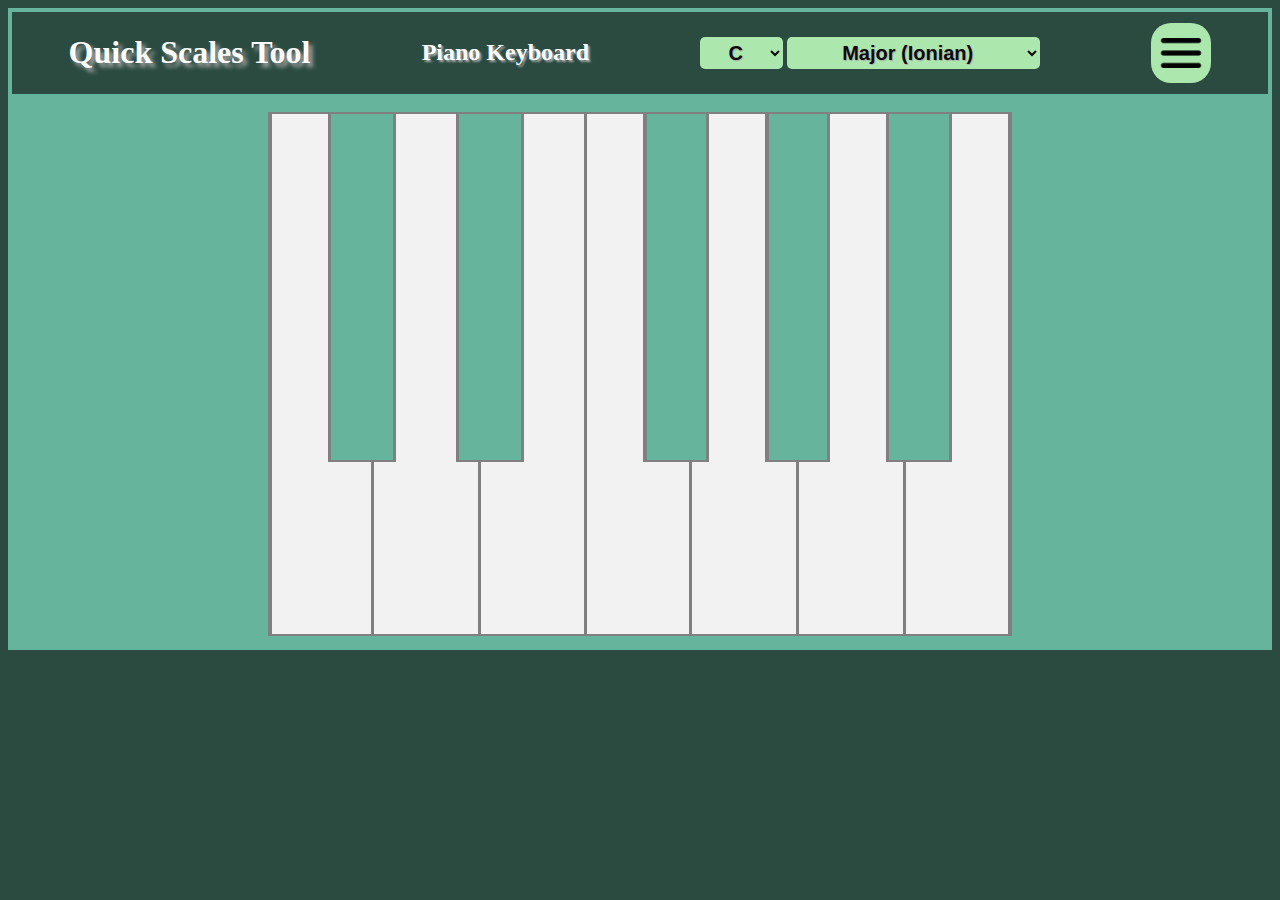
<file: index-piano/index.html>
<!DOCTYPE html>

<html lang="en-US">

  <head>
    <script src="scripts/main.js" defer></script>
    <link href="styles/style.css" rel="stylesheet" />
    <link rel="preconnect" href="https://fonts.googleapis.com">
    <link rel="preconnect" href="https://fonts.gstatic.com" crossorigin>
    <link href="https://fonts.googleapis.com/css2?family=PT+Serif:ital,wght@0,400;0,700;1,400;1,700&display=swap" rel="stylesheet">
    <link
  rel="apple-touch-icon-precomposed"
  sizes="144x144"
  href="images/logo-quick-scales-piano.PNG" />
<!-- iPhone with high-resolution Retina display: -->
<link
  rel="apple-touch-icon-precomposed"
  sizes="114x114"
  href="images/logo-quick-scales-piano.PNG"  />
<!-- first- and second-generation iPad: -->
<link
  rel="apple-touch-icon-precomposed"
  sizes="72x72"
  href="images/logo-quick-scales-piano.PNG"  />
<!-- non-Retina iPhone, iPod Touch, and Android 2.1+ devices: -->
<link
  rel="apple-touch-icon-precomposed"
  href="images/logo-quick-scales-piano.PNG"  />
<!-- basic favicon -->
<link
  rel="icon"
  href="images/logo-quick-scales-piano.PNG"  />
  <meta charset="utf-8" />
  <meta name="viewport" content="width=device-width" />
  <title>Quick Scales Tool - Piano Keyboard</title>
  <meta name="author" content="Kyle Tivnan" />
  <meta name="description" content="The Quick Scales Tool is a visual aid for guitar, bass, piano and other fretted string 
  instruments that allows musicians to see which notes on a scale will maximize harmonious playing while staying in key, especially during collaborative play! v0.2.18" />
   <link rel="manifest" href="../qst.json" />
  </head>

  <body>

      <div class="toolbar">

    <h1 class="title">Quick Scales Tool</h1>

    <h2 class="subtitle">Piano Keyboard</h2>

    <!-- Add the below commented out section to the about/howto page -->

    <!-- <p>Select a root note and a scale from each drop down menu below. C Major (Ionian) is selected by default.</p> -->

    <div>
  <select class="select" id='Select1'>
    <option value="C" selected>C</option>
    <option value="C♯/D♭">C♯/D♭</option>
    <option value="D">D</option>
    <option value="D♯/E♭">D♯/E♭</option>
    <option value="E">E</option>
    <option value="F">F</option>
    <option value="F♯/G♭">F♯/G♭</option>
    <option value="G">G</option>
    <option value="G♯/A♭">G♯/A♭</option>
    <option value="A">A</option>
    <option value="A♯/B♭">A♯/B♭</option>
    <option value="B">B</option>
  </select>

  <select class="select" id='Select2'>

    <hr />
    <optgroup label="Common">
    <option value="Major (Ionian)" selected>Major (Ionian)</option>
    <option value="Minor (Aeolian)">Minor (Aeolian)</option>
    <option value="Major Pentatonic">Major Pentatonic</option>
    <option value="Minor Pentatonic">Minor Pentatonic</option>
    <option value="Blues">Blues</option>
    <option value="Melodic Minor">Melodic Minor</option>
    <option value="Harmonic Minor">Harmonic Minor</option>
<!--     <option value="Harmonic Major">Harmonic Major</option> -->
    <option value="Blues Minor">Blues Minor</option>
    </optgroup>

    <hr />
    <optgroup label="Technical">
    <option value="Diminished">Diminished</option>
 <!--    <option value="Half Diminished">Half Diminished</option> -->
    <option value="Augmented">Augmented</option>
    <option value="Whole Tone">Whole Tone</option>
    <option value="Double Harmonic">Double Harmonic</option>
    <option value="Chromatic">Chromatic</option>
    </optgroup>

    <hr />
    <optgroup label="Jazz & Ethnic">
<!--     <option value="Acoustic">Acoustic</option>
    <option value="Algerian">Algerian</option>
    <option value="Altered">Altered</option> -->
    <option value="Mixo Blues">Mixo Blues</option>
    <option value="Bebop Dominant">Bebop Dominant</option>
    <option value="Bebop Major">Bebop Major</option>
    <option value="Melodic Minor Bebop">Melodic Minor Bebop</option>
    <option value="Locrian Bebop">Locrian Bebop</option>
    <option value="Enigmatic">Enigmatic</option>
<!--     <option value="Flamenco">Flamenco</option>
    <option value="Gypsy">Gypsy</option>
    <option value="Hirajoshi">Hirajoshi</option>
    <option value="Hungarian Minor">Hungarian Minor</option> -->
    <option value="In">In</option>
    <option value="Insen">Insen</option>
    <option value="Istrian">Istrian</option>
<!--     <option value="Iwato">Iwato</option>
    <option value="Lydian Augmented">Lydian Augmented</option>
    <option value="Major Locrian">Major Locrian</option> -->
    <option value="Neapolitan Major">Neapolitan Major</option>
    <option value="Neapolitan Minor">Neapolitan Minor</option>
    <option value="Persian">Persian</option>
    <option value="Pfluke">Pfluke</option>
<!--     <option value="Phrygian Dominant">Phrygian Dominant</option> -->
    <option value="Prometheus">Prometheus</option>
    <option value="Tritone">Tritone</option>
    <option value="Ukrainian Dorian">Ukrainian Dorian</option>
<!--     <option value="Yo">Yo</option> -->
    </optgroup>

    <hr />
    <optgroup label="Common Modes">
    <option value="Phrygian">Phrygian</option>
    <option value="Dorian">Dorian</option>
    <option value="Lydian">Lydian</option>
    <option value="Mixolydian">Mixolydian</option>
    <option value="Locrian">Locrian</option>
    <option value="Major Hexatonic">Major Hexatonic</option>
    <option value="Minor Hexatonic">Minor Hexatonic</option>
    </optgroup>

  </select>
</div>

<div><img src="images/hamburger-menu-512.png" class="linkbtn" id="linkbtn" onclick="togglemobilelink()"/></div>

    <nav class="mobilelink">
    <ul id="mobilelink">
    <li><a href="../index.html">Guitar Fretboard</a></li>
    <li><a href="../index-guitar-filter/index.html">Scale Filter</a></li>
    <li><a href="../index-about/index.html">About</a></li>
    </ul>
    </nav>

</div>

  <div id="kbd format table_3783" class="kbdbox" >

    <table>

     <!--
     <col width=1 style='width:1pt'>
     <col width=42 style='width:32pt'>
     <col width=1 style='width:1pt'>
     <col width=29 style='width:22pt'>
     <col width=1 style='width:1pt'>
     <col width=13 style='width:10pt'>
     <col width=1 style='width:1pt'>
     <col width=46 style='width:34pt'>
     <col width=1 style='width:1pt'>
     <col width=13 style='width:10pt'>
     <col width=1 style='width:1pt'>
     <col width=29 style='width:22pt'>
     <col width=1 style='width:1pt'>
     <col width=46 style='width:34pt'>
     <col width=1 style='width:1pt'>
     <col width=42 style='width:32pt'>
     <col width=1 style='width:1pt'>
     <col width=32 style='width:24pt'>
     <col width=1 style='width:1pt'>
     <col width=10 style='width:7pt'>
     <col width=1 style='width:1pt'>
     <col width=42 style='width:32pt'>
     <col width=1 style='width:1pt'>
     <col width=20 style='width:15pt'>
     <col width=1 style='width:1pt'>
     <col width=20 style='width:15pt'>
     <col width=1 style='width:1pt'>
     <col width=42 style='width:32pt'>
     <col width=1 style='width:1pt'>
     <col width=10 style='width:7pt'>
     <col width=1 style='width:1pt'>
     <col width=32 style='width:24pt'>
     <col width=1 style='width:1pt'>
     <col width=42 style='width:32pt'>
     <col width=1 style='width:1pt'>
     -->

     <tr class="top-row" >
      <td class="col-s" ></td>
      <td class="col-cl" ></td>
      <td class="col-s" ></td>
      <td class="col-csl" ></td>
      <td class="col-s" ></td>
      <td class="col-csr" ></td>
      <td class="col-s" ></td>
      <td class="col-dm" ></td>
      <td class="col-s" ></td>
      <td class="col-dsl" ></td>
      <td class="col-s" ></td>
      <td class="col-dsr" ></td>
      <td class="col-s" ></td>
      <td class="col-er" ></td>
      <td class="col-s" ></td>
      <td class="col-fl" ></td>
      <td class="col-s" ></td>
      <td class="col-fsl" ></td>
      <td class="col-s" ></td>
      <td class="col-fsr" ></td>
      <td class="col-s" ></td>
      <td class="col-gm" ></td>
      <td class="col-s" ></td>
      <td class="col-gsl" ></td>
      <td class="col-s" ></td>
      <td class="col-gsr" ></td>
      <td class="col-s" ></td>
      <td class="col-am" ></td>
      <td class="col-s" ></td>
      <td class="col-asl" ></td>
      <td class="col-s" ></td>
      <td class="col-asr" ></td>
      <td class="col-s" ></td>
      <td class="col-br" ></td>
      <td class="col-s" ></td>
     </tr>

     <tr class="blackkey-row">
      <td class="space-cell"></td>
      <td id="C T" class="white-highlight"></td>
      <td class="space-cell"></td>
      <td id="Csharp L" class="black"></td>
      <td id="Csharp M" class="black"><span style='display:none'></span></td>
      <td id="Csharp R" class="black"><span style='display:none'></span></td>
      <td class="space-cell"></td>
      <td id="D T" class="white-highlight"></td>
      <td class="space-cell"></td>
      <td id="Dsharp L" class="black"><span style='display:none'></span></td>
      <td id="Dsharp M" class="black"><span style='display:none'></span></td>
      <td id="Dsharp R" class="black"></td>
      <td class="space-cell"></td>
      <td id="E T" class="white-highlight"></td>
      <td class="space-cell"></td>
      <td id="F T" class="white-highlight"></td>
      <td class="space-cell"></td>
      <td id="Fsharp L" class="black"></td>
      <td id="Fsharp M" class="black"><span style='display:none'></span></td>
      <td id="Fsharp R" class="black"><span style='display:none'></span></td>
      <td class="space-cell"></td>
      <td id="G T" class="white-highlight"></td>
      <td class="space-cell"></td>
      <td id="Gsharp L" class="black"><span style='display:none'></span></td>
      <td id="Gsharp M" class="black"><span style='display:none'></span></td>
      <td id="Gsharp R" class="black"><span style='display:none'></span></td>
      <td class="space-cell"></td>
      <td id="A T" class="white-highlight"></td>
      <td class="space-cell"></td>
      <td id="Asharp L" class="black"><span style='display:none'></span></td>
      <td id="Asharp M" class="black"><span style='display:none'></span></td>
      <td id="Asharp R" class="black"></td>
      <td class="space-cell"></td>
      <td id="B T" class="white-highlight"></td>
      <td class="space-cell"></td>
     </tr>

     <tr class="middle-row">
      <td class="space-cell"></td>
      <td id="C S" class="white-highlight"></td>
      <td class="space-cell"></td>
      <td class="space-cell"></td>
      <td class="space-cell"></td>
      <td class="space-cell"></td>
      <td class="space-cell"></td>
      <td id="D S" class="white-highlight"></td>
      <td class="space-cell"></td>
      <td class="space-cell"></td>
      <td class="space-cell"></td>
      <td class="space-cell"></td>
      <td class="space-cell"></td>
      <td id="E S" class="white-highlight"></td>
      <td class="space-cell"></td>
      <td id="F S" class="white-highlight"></td>
      <td class="space-cell"></td>
      <td class="space-cell"></td>
      <td class="space-cell"></td>
      <td class="space-cell"></td>
      <td class="space-cell"></td>
      <td id="G S" class="white-highlight"></td>
      <td class="space-cell"></td>
      <td class="space-cell"></td>
      <td class="space-cell"></td>
      <td class="space-cell"></td>
      <td class="space-cell"></td>
      <td id="A S" class="white-highlight"></td>
      <td class="space-cell"></td>
      <td class="space-cell"></td>
      <td class="space-cell"></td>
      <td class="space-cell"></td>
      <td class="space-cell"></td>
      <td id="B S" class="white-highlight"></td>
      <td class="space-cell"></td>
     </tr>

     <tr class="whitekey-row">
      <td class="space-cell"></td>
      <td id="C L" class="white-highlight"></td>
      <td id="C M" class="white-highlight"><span style='display:none'></span></td>
      <td id="C R" class="white-highlight"></td>
      <td class="space-cell"></td>
      <td id="D L" class="white-highlight"><span style='display:none'></span></td>
      <td id="D ML" class="white-highlight"><span style='display:none'></span></td>
      <td id="D M" class="white-highlight"></td>
      <td id="D MR" class="white-highlight"><span style='display:none'></span></td>
      <td id="D R" class="white-highlight"><span style='display:none'></span></td>
      <td class="space-cell"></td>
      <td id="E L" class="white-highlight"></td>
      <td id="E M" class="white-highlight"><span style='display:none'></span></td>
      <td id="E R" class="white-highlight"></td>
      <td class="space-cell"></td>
      <td id="F L" class="white-highlight"></td>
      <td id="F M" class="white-highlight"><span style='display:none'></span></td>
      <td id="F R" class="white-highlight"></td>
      <td class="space-cell"></td>
      <td id="G L" class="white-highlight"><span style='display:none'></span></td>
      <td id="G ML" class="white-highlight"><span style='display:none'></span></td>
      <td id="G M" class="white-highlight"></td>
      <td id="G MR" class="white-highlight"><span style='display:none'></span></td>
      <td id="G R" class="white-highlight"><span style='display:none'></span></td>
      <td class="space-cell"></td>
      <td id="A L" class="white-highlight"></td>
      <td id="A ML" class="white-highlight"><span style='display:none'></span></td>
      <td id="A M" class="white-highlight"></td>
      <td id="A MR" class="white-highlight"><span style='display:none'></span></td>
      <td id="A R" class="white-highlight"><span style='display:none'></span></td>
      <td class="space-cell"></td>
      <td id="B L" class="white-highlight"></td>
      <td id="B M" class="white-highlight"><span style='display:none'></span></td>
      <td id="B R" class="white-highlight"></td>
      <td class="space-cell"></td>
     </tr>

     <tr class="bottom-row">
      <td class="space-cell"></td>
      <td class="space-cell"></td>
      <td class="space-cell"></td>
      <td class="space-cell"></td>
      <td class="space-cell"></td>
      <td class="space-cell"></td>
      <td class="space-cell"></td>
      <td class="space-cell"></td>
      <td class="space-cell"></td>
      <td class="space-cell"></td>
      <td class="space-cell"></td>
      <td class="space-cell"></td>
      <td class="space-cell"></td>
      <td class="space-cell"></td>
      <td class="space-cell"></td>
      <td class="space-cell"></td>
      <td class="space-cell"></td>
      <td class="space-cell"></td>
      <td class="space-cell"></td>
      <td class="space-cell"></td>
      <td class="space-cell"></td>
      <td class="space-cell"></td>
      <td class="space-cell"></td>
      <td class="space-cell"></td>
      <td class="space-cell"></td>
      <td class="space-cell"></td>
      <td class="space-cell"></td>
      <td class="space-cell"></td>
      <td class="space-cell"></td>
      <td class="space-cell"></td>
      <td class="space-cell"></td>
      <td class="space-cell"></td>
      <td class="space-cell"></td>
      <td class="space-cell"></td>
      <td class="space-cell"></td>
     </tr>

    </table>

    </div>

  <!-- Excel generated piano layout
  <div id="kbd format table_3783" align="center" class="kbdbox">
    
    <table class="table">

     <col width=1 style='width:1pt'>
     <col width=42 style='width:32pt'>
     <col width=1 style='width:1pt'>
     <col width=29 style='width:22pt'>
     <col width=1 style='width:1pt'>
     <col width=13 style='width:10pt'>
     <col width=1 style='width:1pt'>
     <col width=46 style='width:34pt'>
     <col width=1 style='width:1pt'>
     <col width=13 style='width:10pt'>
     <col width=1 style='width:1pt'>
     <col width=29 style='width:22pt'>
     <col width=1 style='width:1pt'>
     <col width=46 style='width:34pt'>
     <col width=1 style='width:1pt'>
     <col width=42 style='width:32pt'>
     <col width=1 style='width:1pt'>
     <col width=32 style='width:24pt'>
     <col width=1 style='width:1pt'>
     <col width=10 style='width:7pt'>
     <col width=1 style='width:1pt'>
     <col width=42 style='width:32pt'>
     <col width=1 style='width:1pt'>
     <col width=20 style='width:15pt'>
     <col width=1 style='width:1pt'>
     <col width=20 style='width:15pt'>
     <col width=1 style='width:1pt'>
     <col width=42 style='width:32pt'>
     <col width=1 style='width:1pt'>
     <col width=10 style='width:7pt'>
     <col width=1 style='width:1pt'>
     <col width=32 style='width:24pt'>
     <col width=1 style='width:1pt'>
     <col width=42 style='width:32pt'>
     <col width=1 style='width:1pt'>

     <tr height=0 style='height:.3pt'>
      <td height=0 class=xl653783 width=1 style='height:.3pt;width:1pt'><span style='display:none'></span></td>
      <td class=xl653783 width=42 style='width:32pt'><span style='display:none'></span></td>
      <td class=xl653783 width=1 style='width:1pt'><span style='display:none'></span></td>
      <td class=xl653783 width=29 style='width:22pt'><span style='display:none'></span></td>
      <td class=xl653783 width=1 style='width:1pt'><span style='display:none'></span></td>
      <td class=xl653783 width=13 style='width:10pt'><span style='display:none'></span></td>
      <td class=xl653783 width=1 style='width:1pt'><span style='display:none'></span></td>
      <td class=xl653783 width=46 style='width:34pt'><span style='display:none'></span></td>
      <td class=xl653783 width=1 style='width:1pt'><span style='display:none'></span></td>
      <td class=xl653783 width=13 style='width:10pt'><span style='display:none'></span></td>
      <td class=xl653783 width=1 style='width:1pt'><span style='display:none'></span></td>
      <td class=xl653783 width=29 style='width:22pt'><span style='display:none'></span></td>
      <td class=xl653783 width=1 style='width:1pt'><span style='display:none'></span></td>
      <td class=xl653783 width=46 style='width:34pt'><span style='display:none'></span></td>
      <td class=xl653783 width=1 style='width:1pt'><span style='display:none'></span></td>
      <td class=xl653783 width=42 style='width:32pt'><span style='display:none'></span></td>
      <td class=xl653783 width=1 style='width:1pt'><span style='display:none'></span></td>
      <td class=xl653783 width=32 style='width:24pt'><span style='display:none'></span></td>
      <td class=xl653783 width=1 style='width:1pt'><span style='display:none'></span></td>
      <td class=xl653783 width=10 style='width:7pt'><span style='display:none'></span></td>
      <td class=xl653783 width=1 style='width:1pt'><span style='display:none'></span></td>
      <td class=xl653783 width=42 style='width:32pt'><span style='display:none'></span></td>
      <td class=xl653783 width=1 style='width:1pt'><span style='display:none'></span></td>
      <td class=xl653783 width=20 style='width:15pt'><span style='display:none'></span></td>
      <td class=xl653783 width=1 style='width:1pt'><span style='display:none'></span></td>
      <td class=xl653783 width=20 style='width:15pt'><span style='display:none'></span></td>
      <td class=xl653783 width=1 style='width:1pt'><span style='display:none'></span></td>
      <td class=xl653783 width=42 style='width:32pt'><span style='display:none'></span></td>
      <td class=xl653783 width=1 style='width:1pt'><span style='display:none'></span></td>
      <td class=xl653783 width=10 style='width:7pt'><span style='display:none'></span></td>
      <td class=xl653783 width=1 style='width:1pt'><span style='display:none'></span></td>
      <td class=xl653783 width=32 style='width:24pt'><span style='display:none'></span></td>
      <td class=xl653783 width=1 style='width:1pt'><span style='display:none'></span></td>
      <td class=xl653783 width=42 style='width:32pt'><span style='display:none'></span></td>
      <td class=xl653783 width=1 style='width:1pt'><span style='display:none'></span></td>
     </tr>

     <tr height=150 style='height:125.0pt'>
      <td height=150 class=xl653783 style='height:125.0pt'><span style='display:none'></span></td>
      <td id="C T" class="white-highlight"></td>
      <td class=xl653783><span style='display:none'></span></td>
      <td id="Csharp L" class="black"></td>
      <td id="Csharp M" class="black"><span style='display:none'></span></td>
      <td id="Csharp R" class="black"><span style='display:none'></span></td>
      <td class=xl653783><span style='display:none'></span></td>
      <td id="D T" class="white-highlight"></td>
      <td class=xl653783><span style='display:none'></span></td>
      <td id="Dsharp L" class="black"><span style='display:none'></span></td>
      <td id="Dsharp M" class="black"><span style='display:none'></span></td>
      <td id="Dsharp R" class="black"></td>
      <td class=xl653783><span style='display:none'></span></td>
      <td id="E T" class="white-highlight"></td>
      <td class=xl653783><span style='display:none'></span></td>
      <td id="F T" class="white-highlight"></td>
      <td class=xl653783><span style='display:none'></span></td>
      <td id="Fsharp L" class="black"></td>
      <td id="Fsharp M" class="black"><span style='display:none'></span></td>
      <td id="Fsharp R" class="black"><span style='display:none'></span></td>
      <td class=xl653783><span style='display:none'></span></td>
      <td id="G T" class="white-highlight"></td>
      <td class=xl653783><span style='display:none'></span></td>
      <td id="Gsharp L" class="black"><span style='display:none'></span></td>
      <td id="Gsharp M" class="black"><span style='display:none'></span></td>
      <td id="Gsharp R" class="black"><span style='display:none'></span></td>
      <td class=xl653783><span style='display:none'></span></td>
      <td id="A T" class="white-highlight"></td>
      <td class=xl653783><span style='display:none'></span></td>
      <td id="Asharp L" class="black"><span style='display:none'></span></td>
      <td id="Asharp M" class="black"><span style='display:none'></span></td>
      <td id="Asharp R" class="black"></td>
      <td class=xl653783><span style='display:none'></span></td>
      <td id="B T" class="white-highlight"></td>
      <td class=xl653783><span style='display:none'></span></td>
     </tr>

     <tr height=0 style='height:.3pt'>
      <td height=0 class=xl653783 style='height:.3pt'><span style='display:none'></span></td>
      <td id="C S" class="white-highlight"></td>
      <td class=xl653783><span style='display:none'></span></td>
      <td class=xl653783><span style='display:none'></span></td>
      <td class=xl653783><span style='display:none'></span></td>
      <td class=xl653783><span style='display:none'></span></td>
      <td class=xl653783><span style='display:none'></span></td>
      <td id="D S" class="white-highlight"></td>
      <td class=xl653783><span style='display:none'></span></td>
      <td class=xl653783><span style='display:none'></span></td>
      <td class=xl653783><span style='display:none'></span></td>
      <td class=xl653783><span style='display:none'></span></td>
      <td class=xl653783><span style='display:none'></span></td>
      <td id="E S" class="white-highlight"></td>
      <td class=xl653783><span style='display:none'></span></td>
      <td id="F S" class="white-highlight"></td>
      <td class=xl653783><span style='display:none'></span></td>
      <td class=xl653783><span style='display:none'></span></td>
      <td class=xl653783><span style='display:none'></span></td>
      <td class=xl653783><span style='display:none'></span></td>
      <td class=xl653783><span style='display:none'></span></td>
      <td id="G S" class="white-highlight"></td>
      <td class=xl653783><span style='display:none'></span></td>
      <td class=xl653783><span style='display:none'></span></td>
      <td class=xl653783><span style='display:none'></span></td>
      <td class=xl653783><span style='display:none'></span></td>
      <td class=xl653783><span style='display:none'></span></td>
      <td id="A S" class="white-highlight"></td>
      <td class=xl653783><span style='display:none'></span></td>
      <td class=xl653783><span style='display:none'></span></td>
      <td class=xl653783><span style='display:none'></span></td>
      <td class=xl653783><span style='display:none'></span></td>
      <td class=xl653783><span style='display:none'></span></td>
      <td id="B S" class="white-highlight"></td>
      <td class=xl653783><span style='display:none'></span></td>
     </tr>

     <tr height=150 style='height:75pt'>
      <td height=150 class=xl653783 style='height:75pt'><span style='display:none'></span></td>
      <td id="C L" class="white-highlight"></td>
      <td id="C M" class="white-highlight"><span style='display:none'></span></td>
      <td id="C R" class="white-highlight"></td>
      <td class=xl653783><span style='display:none'></span></td>
      <td id="D L" class="white-highlight"><span style='display:none'></span></td>
      <td id="D ML" class="white-highlight"><span style='display:none'></span></td>
      <td id="D M" class="white-highlight"></td>
      <td id="D MR" class="white-highlight"><span style='display:none'></span></td>
      <td id="D R" class="white-highlight"><span style='display:none'></span></td>
      <td class=xl653783><span style='display:none'></span></td>
      <td id="E L" class="white-highlight"></td>
      <td id="E M" class="white-highlight"><span style='display:none'></span></td>
      <td id="E R" class="white-highlight"></td>
      <td class=xl653783><span style='display:none'></span></td>
      <td id="F L" class="white-highlight"></td>
      <td id="F M" class="white-highlight"><span style='display:none'></span></td>
      <td id="F R" class="white-highlight"></td>
      <td class=xl653783><span style='display:none'></span></td>
      <td id="G L" class="white-highlight"><span style='display:none'></span></td>
      <td id="G ML" class="white-highlight"><span style='display:none'></span></td>
      <td id="G M" class="white-highlight"></td>
      <td id="G MR" class="white-highlight"><span style='display:none'></span></td>
      <td id="G R" class="white-highlight"><span style='display:none'></span></td>
      <td class=xl653783><span style='display:none'></span></td>
      <td id="A L" class="white-highlight"></td>
      <td id="A ML" class="white-highlight"><span style='display:none'></span></td>
      <td id="A M" class="white-highlight"></td>
      <td id="A MR" class="white-highlight"><span style='display:none'></span></td>
      <td id="A R" class="white-highlight"><span style='display:none'></span></td>
      <td class=xl653783><span style='display:none'></span></td>
      <td id="B L" class="white-highlight"></td>
      <td id="B M" class="white-highlight"><span style='display:none'></span></td>
      <td id="B R" class="white-highlight"></td>
      <td class=xl653783><span style='display:none'></span></td>
     </tr>

     <tr height=0 style='height:.3pt'>
      <td height=0 class=xl653783 width=1 style='height:.3pt;width:1pt'><span style='display:none'></span></td>
      <td class=xl653783 width=42 style='width:32pt'><span style='display:none'></span></td>
      <td class=xl653783 width=1 style='width:1pt'><span style='display:none'></span></td>
      <td class=xl653783 width=29 style='width:22pt'><span style='display:none'></span></td>
      <td class=xl653783 width=1 style='width:1pt'><span style='display:none'></span></td>
      <td class=xl653783 width=13 style='width:10pt'><span style='display:none'></span></td>
      <td class=xl653783 width=1 style='width:1pt'><span style='display:none'></span></td>
      <td class=xl653783 width=46 style='width:34pt'><span style='display:none'></span></td>
      <td class=xl653783 width=1 style='width:1pt'><span style='display:none'></span></td>
      <td class=xl653783 width=13 style='width:10pt'><span style='display:none'></span></td>
      <td class=xl653783 width=1 style='width:1pt'><span style='display:none'></span></td>
      <td class=xl653783 width=29 style='width:22pt'><span style='display:none'></span></td>
      <td class=xl653783 width=1 style='width:1pt'><span style='display:none'></span></td>
      <td class=xl653783 width=46 style='width:34pt'><span style='display:none'></span></td>
      <td class=xl653783 width=1 style='width:1pt'><span style='display:none'></span></td>
      <td class=xl653783 width=42 style='width:32pt'><span style='display:none'></span></td>
      <td class=xl653783 width=1 style='width:1pt'><span style='display:none'></span></td>
      <td class=xl653783 width=32 style='width:24pt'><span style='display:none'></span></td>
      <td class=xl653783 width=1 style='width:1pt'><span style='display:none'></span></td>
      <td class=xl653783 width=10 style='width:7pt'><span style='display:none'></span></td>
      <td class=xl653783 width=1 style='width:1pt'><span style='display:none'></span></td>
      <td class=xl653783 width=42 style='width:32pt'><span style='display:none'></span></td>
      <td class=xl653783 width=1 style='width:1pt'><span style='display:none'></span></td>
      <td class=xl653783 width=20 style='width:15pt'><span style='display:none'></span></td>
      <td class=xl653783 width=1 style='width:1pt'><span style='display:none'></span></td>
      <td class=xl653783 width=20 style='width:15pt'><span style='display:none'></span></td>
      <td class=xl653783 width=1 style='width:1pt'><span style='display:none'></span></td>
      <td class=xl653783 width=42 style='width:32pt'><span style='display:none'></span></td>
      <td class=xl653783 width=1 style='width:1pt'><span style='display:none'></span></td>
      <td class=xl653783 width=10 style='width:7pt'><span style='display:none'></span></td>
      <td class=xl653783 width=1 style='width:1pt'><span style='display:none'></span></td>
      <td class=xl653783 width=32 style='width:24pt'><span style='display:none'></span></td>
      <td class=xl653783 width=1 style='width:1pt'><span style='display:none'></span></td>
      <td class=xl653783 width=42 style='width:32pt'><span style='display:none'></span></td>
      <td class=xl653783 width=1 style='width:1pt'><span style='display:none'></span></td>
     </tr>

    </table>
    
    </div>
    -->
   
  <h2 id="displayresults"  class="results">C Major (Ionian) - Default</h2>

  </body>

</html>
</file>
<file: styles/style.css>
body {
  font-family: 'PT Serif', serif;;
  background-color: #2b4b41;
  color: white;
}

.toolbar {
  flex: 1;
  display: flex;
  flex-flow: row wrap;
  align-items: center;
  justify-content: space-around;
  background-color: #2b4b41;
  padding: 1px;
  border: 4px solid;
  border-color: #67b49d;
}

.linkbtn {
  display: block;
  width: 60px;
  cursor: pointer;
  background-color: #ace7ae;
  border-radius: 20px;
  float: right;
}

h1 {
  text-shadow: 4px 4px 4px #aaa;
}

h2	{
	text-shadow: 2px 2px 2px #aaa;
}

.results {
  display: none;
}

p {
  text-shadow: 1px 1px 1px black;
}

.mobilelink {
  display: block;
  cursor: pointer;
  background-color: #ace7ae;
  width: 100%;
  font-size: 20px;
}

  #mobilelink {
  overflow: hidden;
  transition: 0.3s;
  }

  nav ul {
    width: 15%;
    background-color: #ace7ae;
    position: absolute;
    top: 60px;
    right: 0;
    z-index: 2;
    text-align: left;
    border-radius: 20px;
  }

  nav ul li {
    list-style: none;
    display: block;
    margin-top: 5px;
    margin-bottom: 5px;
  }

  nav ul li a {
    text-decoration: none;
    color: #000;
  }

button {
  background-color: #ace7ae;
  color: rgb(14, 10, 10);
  font-size: 10px;
  font-weight: bold;
  cursor: pointer;
  border-radius: 5px;
}

.select {
  background-color: #ace7ae;
  text-align: center;
  color: rgb(14, 10, 10);
  text-shadow: 1px 1px 1px #aaa;
  padding: 4px;
  font-size: 20px;
  font-weight: bold;
  border: none;
  cursor: pointer;
  border-radius: 5px;
}

table {

  table-layout: fixed;
  width: 100%;
  padding: 10px;
  color: black;
  text-align: center;
  background-color: #67b49d;
  text-shadow: 3px 3px 3px #aaa;
}

.col1 {
	display: none;
}
  
.col2 {
	display: none;
}
  
.col3 {
	display: none;
}
   
.col4 {
	display: none;
}

.col5 {
	display: none;
}

.col6 {
  display: none;
}

.col7 {
  display: none;
}

table.show1 .col1 {
	display: table-cell;
}
  
table.show2 .col2 {
	display: table-cell;
}
  
table.show3 .col3 {
	display: table-cell;
}
table.show4 .col4 {
	display: table-cell;
}

table.show6 .col6 {
  display: table-cell;
}
table.show7 .col7 {
  display: table-cell;
}

.rotate-text {
    font-weight: bold;
    border: 3px solid rgb(11, 92, 68);
  }

.table-header {
    border: none;
}

.table-top {
  border: 4px solid;
  border-color: #2b4b41;
}

.Highlight {
  background-color: white;
  font-weight: bold;   
}

.CNote {
  color: black;
    
}
.CSharpNote {
  color: black;
   
}
.DNote {
  color: black;
    
}
.DSharpNote {
  color: black;
   
}
.ENote {
  color: black;
  
}
.FNote {
  color: black;
    
}
.FSharpNote {
  color: black;
   
}
.GNote {
  color: black;
   
}
.GSharpNote {
  color: black;
    
}
.ANote {
  color: black;
    
}
.ASharpNote {
  color: black;
    
}
.BNote {
  color: black;
   
}

@media (max-width: 850px) {
  .toolbar {
    padding: 0px;
    border: 1px solid;
    border-color: #67b49d;
  }

  h1 {
    font-size: 28px;
    margin: 2px;
    text-shadow: 2px 2px 2px #aaa;
  }

  h2 {
    display: block;
    font-size: 16px;
    margin: 2px;
    text-shadow: 2px 2px 2px #aaa;
  }

  .linkbtn {
    display: block;
    width: 36px;
    background-color: #ace7ae;
    border-radius: 10px;
    float: right;
  }

    .select {
      background-color: #ace7ae;
      text-align: center;
      color: rgb(14, 10, 10);
      text-shadow: 0px 0px 0px;
      padding: 0px;
      font-size: 16px;
      font-weight: none;
      border: none;
      border-radius: 2px;
    }

    table {
      font-size: 10px;
      padding: 4px;
    }

    button {
      background-color: #ace7ae;
      color: rgb(14, 10, 10);
      font-size: 6px;
      font-weight: none;
    }

    .mobilelink {
      display: block;
      background-color: #ace7ae;
      width: 100%;
      font-size: 16px;
    }

    #mobilelink {
      overflow: hidden;
      transition: 0.3s;
    }

    nav ul {
      width: 20%;
      background-color: #ace7ae;
      position: absolute;
      top: 20px;
      right: 0;
      z-index: 2;
      text-align: right;
      border-radius: 2px;
    }

    nav ul li {
      list-style: none;
      display: block;
      margin-top: 5px;
      margin-bottom: 5px;
    }

    nav ul li a {
      text-decoration: none;
      color: #000;
    }
}

@media (max-width: 450px) {

  h1 {
    font-size: 16px;
    margin: 2px;
    text-shadow: 2px 2px 2px #aaa;
  }

  h2 {
     display: none;
  }

  .mobilelink {
    display: block;
    background-color: #ace7ae;
    width: 100%;
    font-size: 10px;
  }

  .linkbtn {
    display: block;
    width: 20px;
    background-color: #ace7ae;
    border-radius: 5px;
    float: right;
  }

  .select {
    background-color: #ace7ae;
    text-align: center;
    color: rgb(14, 10, 10);
    text-shadow: 0px 0px 0px;
    padding: 0px;
    font-size: 10px;
    font-weight: none;
    border: none;
    border-radius: 2px;
  }

  .fretfullbtn {
    display: none;
  }

  .col1 {
    display: none;
  }

  table.show1 .col1 {
    display: none;
  }

  /*.mytable2 {
    transform-origin: bottom center;
    transform:rotate(90deg);
    width: auto;
  }
  */
}
</file>
<file: index-about/styles/style.css>
body {
    font-family: 'PT Serif', serif;;
    background-color: #67b49d;
    color: black;
  }

.toolbar {
    flex: 1;
    display: flex;
    flex-flow: row wrap;
    align-items: center;
    justify-content: space-around;
    background-color: #2b4b41;
    padding: 1px;
    border: 4px solid;
    border-color: #67b49d;
  }

.linkbtn {
    display: block;
    width: 60px;
    cursor: pointer;
    background-color: #ace7ae;
    border-radius: 20px;
    float: right;
  }

h1 {
    color: white;
    text-shadow: 3px 3px 3px white;
  }

h2	{
    color: white;
    text-shadow: 3px 3px 3px white;
  }

.results {
    display: none;
  }

p {
    text-shadow: 1px 1px 1px white;
  }

.mobilelink {
    display: block;
    cursor: pointer;
    background-color: #ace7ae;
    width: 100%;
    font-size: 20px;
  }

#mobilelink {
  overflow: hidden;
  transition: 0.3s;
  }

nav ul {
    width: 15%;
    background-color: #ace7ae;
    position: absolute;
    top: 60px;
    right: 0;
    z-index: 2;
    text-align: left;
    border-radius: 20px;

  }

nav ul li {
    list-style: none;
    display: block;
    margin-top: 5px;
    margin-bottom: 5px;
  }

nav ul li a {
    text-decoration: none;
    color: #000;
  }

/* About page specific styles*/

.aboutlist {
    font-size: 14px;
    line-height: 1.5;
    letter-spacing: 1px;
  }

.aboutimg {
    display: block;
    margin: 0 auto;
    width: 60%;
    padding: 10px;
    background-color: #67b49d;
  }

.img2 {
    display: block;
    margin: 0 auto;
    width: 40%;
  }

  @media (max-width: 850px) {
    .toolbar {
      padding: 0px;
      border: 1px solid;
      border-color: #67b49d;
    }

    h1 {
      font-size: 28px;
      margin: 2px;
      text-shadow: 2px 2px 2px #aaa;
    }

    h2 {
      display: block;
      font-size: 20px;
      margin: 2px;
      text-shadow: 2px 2px 2px #aaa;
    }

    .linkbtn {
      display: block;
      width: 36px;
      background-color: #ace7ae;
      border-radius: 10px;
      float: right;
    }

    .select {
      background-color: #ace7ae;
      text-align: center;
      color: rgb(14, 10, 10);
      text-shadow: 0px 0px 0px;
      padding: 0px;
      font-size: 10px;
      font-weight: none;
      border: none;
      border-radius: 2px;
    }

    table {
      font-size: 10px;
      padding: 4px;
    }

    button {
      background-color: #ace7ae;
      color: rgb(14, 10, 10);
      font-size: 6px;
      font-weight: none;
    }

    .mobilelink {
      display: block;
      background-color: #ace7ae;
      width: 100%;
      font-size: 16px;
    }

    #mobilelink {
    overflow: hidden;
    transition: 0.3s;
    }

    nav ul {
      width: 20%;
      background-color: #ace7ae;
      position: absolute;
      top: 20px;
      right: 0;
      z-index: 2;
      text-align: right;
      border-radius: 2px;
    }

    nav ul li {
      list-style: none;
      display: block;
      margin-top: 5px;
      margin-bottom: 5px;
    }

    nav ul li a {
      text-decoration: none;
      color: #000;
    }

  }

  @media (max-width: 450px) {

    h1 {
      font-size: 16px;
      margin: 2px;
      text-shadow: 2px 2px 2px #aaa;
    }

    h2 {
      font-size: 16px;
      margin: 2px;
      text-shadow: 2px 2px 2px #aaa;
    }

    .mobilelink {
      display: block;
      background-color: #ace7ae;
      width: 100%;
      font-size: 10px;
    }

    .linkbtn {
      display: block;
      width: 20px;
      background-color: #ace7ae;
      border-radius: 5px;
      float: right;
    }
  }
</file>
<file: index-guitar-filter/styles/style.css>
body {
	font-family: 'PT Serif', serif;;
	background-color: #2b4b41;
	color: white
}

.toolbar {
	flex: 1;
	display: flex;
	flex-flow: row wrap;
	align-items: center;
	justify-content: space-around;
	background-color: #2b4b41;
	padding: 1px;
	border: 4px solid;
	border-color: #67b49d;
}

.linkbtn {
	display: block;
	width: 60px;
	cursor: pointer;
	background-color: #ace7ae;
	border-radius: 20px;
	float: right;
}

h1 {
	text-shadow: 4px 4px 4px #aaa;
}

h2 {
	text-shadow: 2px 2px 2px #aaa;
}

.results {
	display: none;
}

p {
	text-shadow: 1px 1px 1px black;
}
  
.mobilelink {
	display: block;
	cursor: pointer;
	background-color: #ace7ae;
	width: 100%;
	font-size: 20px;
}

#mobilelink {
	overflow: hidden;
	transition: 0.3s;
}

nav ul {
	width: 15%;
	background-color: #ace7ae;
	position: absolute;
	top: 60px;
	right: 0;
	z-index: 2;
	text-align: left;
	border-radius: 20px;

}

nav ul li {
	list-style: none;
	display: block;
	margin-top: 5px;
	margin-bottom: 5px;
}

nav ul li a {
	text-decoration: none;
	color: #000;
}

button {
	background-color: #ace7ae;
	color: rgb(14, 10, 10);
	font-size: 10px;
	font-weight: bold;
	cursor: pointer;
	border-radius: 5px;
}

.select {
	background-color: #ace7ae;
	text-align: center;
	color: rgb(14, 10, 10);
	text-shadow: 1px 1px 1px #aaa;
	padding: 8px;
	font-size: 16px;
	font-weight: bold;
	border: none;
	cursor: pointer;
}
  
/*filter page specific styles below*/

.off {
	background-color: #67b49d;
	color: black;
  }
  
.on {
	background-color: white;
	font-weight: bold;

  }

.black.on {
	background-color: black;
}

.buttonresults {
	text-align: center;
	justify-content: center;
}

table {

	table-layout: fixed;
	width: 100%;
	padding: 10px;
	color: black;
	text-align: center;
	background-color: #67b49d;
	text-shadow: 3px 3px 3px #aaa;
}

.col1 {
	display: none;
}

/*.col2 {
	display: none;
}

.col3 {
	display: none;
}

.col4 {
	display: none;
}*/

.col5 {
	display: none;
}

.col6 {
	display: none;
}

.col7 {
	display: none;
}

table.show1 .col1 {
	display: table-cell;
}

table.show2 .col2 {
	display: table-cell;
}

table.show3 .col3 {
	display: table-cell;
}
table.show4 .col4 {
	display: table-cell;
}

table.show6 .col6 {
	display: table-cell;
}
table.show7 .col7 {
	display: table-cell;
}

.rotate-text {
	font-weight: bold;
	border: 3px solid rgb(11, 92, 68);
}

.table-header {
	border: none;
}

.table-top {
	border: 4px solid;
	border-color: #2b4b41;
}

.Highlight {
	background-color: white;
	font-weight: bold;
}

.CNote {
	color: black;
	cursor: pointer;

}
.CSharpNote {
	color: black;
		cursor: pointer;

}
.DNote {
	color: black;
	cursor: pointer;

}
.DSharpNote {
	color: black;
		cursor: pointer;

}
.ENote {
	color: black;
		cursor: pointer;

}
.FNote {
	color: black;
		cursor: pointer;

}
.FSharpNote {
	color: black;
		cursor: pointer;

}
.GNote {
	color: black;
		cursor: pointer;

}
.GSharpNote {
	color: black;
		cursor: pointer;

}
.ANote {
	color: black;
		cursor: pointer;

}
.ASharpNote {
	color: black;
		cursor: pointer;

}
.BNote {
	color: black;
		cursor: pointer;

}

/* Piano table style formatting */

.kbdbox {
	flex: 1;
	flex-flow: row wrap;
	align-items: center;
	justify-content: space-around;
	padding: 1vw;
	background-color: #67b49d;
}

.kbd-table {
	table-layout: fixed;
	border: 0;
	border-collapse: collapse;
	justify-content: center;
	margin: 0.1%;
	margin-top: 0.1%;
	margin-bottom: 0.1%;
}

/*.black-highlight {
	background:black;

}

.black {
	background:#67b49d;

}*/

.white {
	background:#67b49d;

}

.white-highlight {
	background:#F2F2F2;

}

.space-cell {
	background: gray;
}

.top-row {
	height: 0.1vw; /*1pt*/
	background:gray;
}

.blackkey-row {
	height: 27vw; /*225pt; 0.3vw=67.5vw*/
}

.middle-row {
	height: 0.1vw;
}

.whitekey-row {
	height: 13.5vw; /* 112.5pt; 0.3vw=33.75vw*/
}

.bottom-row {
	height: 0.1vw;
	background:gray;
}

.col-s {
	width: 0.1vw;
	background:gray;
}

.col-cl {
	width: 4.3vw; /*32pt*/
}

.col-csl {
	width: 3.0vw; /*22pt*/
}

.col-csr {
	width: 1.35vw; /*10pt*/
}

.col-dm {
	width: 4.6vw; /*34pt*/
}

.col-dsl {
	width: 1.35vw;
}

.col-dsr {
	width: 3.0vw;
}

.col-er {
	width: 4.6vw;
}

.col-fl {
	width: 4.3vw;
}

.col-fsl {
	width: 3.2vw; /*24pt*/
}

.col-fsr {
	width: 0.95vw; /*7pt*/
}

.col-gm {
	width: 4.3vw;
}

.col-gsl {
	width: 2.03vw; /*15pt*/
}

.col-gsr {
	width: 2.03vw;
}

.col-am {
	width: 4.3vw;
}

.col-asl {
	width: 0.95vw;
}

.col-asr {
	width: 3.2vw;
}

.col-br {
	width: 4.3vw;
}

/* Results list formatting */

.column-container {
	column-count: 2; /* Adjust the number of columns as needed */
	column-gap: 20px;
	 /* Adjust the gap between columns as needed */
  }

.column-item {
	break-inside: avoid; /* Prevent items from breaking across columns */
	margin-bottom: 10px;
	 /* Adjust the margin between items as needed */
  }

  ol {
	  font-size: 20px;
  }

  @media (max-width: 850px) {
	  .toolbar {
		  padding: 0px;
		  border: 1px solid;
		  border-color: #67b49d;
	  }

	  h1 {
		  font-size: 28px;
		  margin: 2px;
		  text-shadow: 2px 2px 2px #aaa;
	  }

	  h2 {
		  display: block;
		  font-size: 20px;
		  margin: 2px;
		  text-shadow: 2px 2px 2px #aaa;
	  }

	  .linkbtn {
		  display: block;
		  width: 36px;
		  background-color: #ace7ae;
		  border-radius: 10px;
		  float: right;
	  }

	  .select {
		  background-color: #ace7ae;
		  text-align: center;
		  color: rgb(14, 10, 10);
		  text-shadow: 0px 0px 0px;
		  padding: 0px;
		  font-size: 16px;
		  font-weight: none;
		  border: none;
		  border-radius: 2px;
	  }

	  table {
		  font-size: 10px;
		  padding: 4px;
	  }

	  button {
		  background-color: #ace7ae;
		  color: rgb(14, 10, 10);
		  font-size: 6px;
		  font-weight: none;
	  }

	  .mobilelink {
		  display: block;
		  background-color: #ace7ae;
		  width: 100%;
		  font-size: 16px;
	  }

	  #mobilelink {
	  overflow: hidden;
	  transition: 0.3s;
	  }

	  nav ul {
		  width: 20%;
		  background-color: #ace7ae;
		  position: absolute;
		  top: 20px;
		  right: 0;
		  z-index: 2;
		  text-align: right;
		  border-radius: 2px;
	  }

	  nav ul li {
		  list-style: none;
		  display: block;
		  margin-top: 5px;
		  margin-bottom: 5px;
	  }

	  nav ul li a {
		  text-decoration: none;
		  color: #000;
	  }

	  ol {
		  font-size: 16px;
	}

  }

  @media (max-width: 450px) {

	  h1 {
		  font-size: 16px;
		  margin: 2px;
		  text-shadow: 2px 2px 2px #aaa;
	  }

	  h2 {
		  font-size: 10px;
		  margin: 2px;
		  text-shadow: 2px 2px 2px #aaa;
	  }

	  .mobilelink {
		  display: block;
		  background-color: #ace7ae;
		  width: 100%;
		  font-size: 10px;
	  }

	  .linkbtn {
		  display: block;
		  width: 20px;
		  background-color: #ace7ae;
		  border-radius: 5px;
		  float: right;
	  }

	  .select {
		  background-color: #ace7ae;
		  text-align: center;
		  color: rgb(14, 10, 10);
		  text-shadow: 0px 0px 0px;
		  padding: 0px;
		  font-size: 10px;
		  font-weight: none;
		  border: none;
		  border-radius: 2px;
	  }

	  .fretfullbtn {
		  display: none;
	  }

	  .col1 {
		  display: none;
	  }

	  table.show1 .col1 {
		  display: none;
	  }

	  ol {
		  font-size: 16px;
	  }
	  .column-container {
		  column-count: 1; /* Adjust the number of columns as needed */
		  column-gap: 5px;
		  /* Adjust the gap between columns as needed */
	  }
	  /*.mytable2 {
	   *   transform-origin: bottom center;
	   *   transform:rotate(90deg);
	   *   width: auto;
  }
  */
  }
</file>
<file: index-piano/styles/style.css>
body {
	font-family: 'PT Serif', serif;;
	background-color: #2b4b41;
	color: white
}

.toolbar {
	flex: 1;
	display: flex;
	flex-flow: row wrap;
	align-items: center;
	justify-content: space-around;
	background-color: #2b4b41;
	padding: 1px;
	border: 4px solid;
	border-color: #67b49d;
}

.linkbtn {
	display: block;
	width: 60px;
	cursor: pointer;
	background-color: #ace7ae;
	border-radius: 20px;
	float: right;
}

h1 {
	text-shadow: 4px 4px 4px #aaa;
}

h2 {
	text-shadow: 2px 2px 2px #aaa;
}

.results {
	display: none;
}

p {
	text-shadow: 1px 1px 1px black;
}
  
.mobilelink {
	display: block;
	cursor: pointer;
	background-color: #ace7ae;
	width: 100%;
	font-size: 20px;
}

#mobilelink {
	overflow: hidden;
	transition: 0.3s;
}

nav ul {
	width: 15%;
	background-color: #ace7ae;
	position: absolute;
	top: 60px;
	right: 0;
	z-index: 2;
	text-align: left;
	border-radius: 20px;
}

nav ul li {
	list-style: none;
	display: block;
	margin-top: 5px;
	margin-bottom: 5px;
}

nav ul li a {
	text-decoration: none;
	color: #000;
}

button {
	background-color: #ace7ae;
	color: rgb(14, 10, 10);
	font-size: 10px;
	font-weight: bold;
	cursor: pointer;
	border-radius: 5px;
}

.select {
	background-color: #ace7ae;
	text-align: center;
	color: rgb(14, 10, 10);
	text-shadow: 1px 1px 1px #aaa;
	padding: 4px;
	font-size: 20px;
	font-weight: bold;
	border: none;
	cursor: pointer;
	border-radius: 5px;
}
  
/* Piano page specific styles below */

.kbdbox {
	flex: 1;
	flex-flow: row wrap;
	align-items: center;
	justify-content: space-around;
	padding: 1vw;
	background-color: #67b49d;
}

table {
    table-layout: fixed;
	border: 0;
	border-collapse: collapse;
	justify-content: center;
	margin: 20%;
	margin-top: 0.1%;
	margin-bottom: 0.1%;
}
  
  /* Excel generated styles*/

.black-highlight {
	background:black;

}

.black {
	background:#67b49d;

}

.white {
	background:#67b49d;

}

.white-highlight {
	background:#F2F2F2;

}

.space-cell {
	background: gray;
}

.top-row {
	height: 0.1vw; /*1pt*/
	background:gray;
}

.blackkey-row {
	height: 27vw; /*225pt; 0.3vw=67.5vw*/
}

.middle-row {
	height: 0.1vw;
}

.whitekey-row {
	height: 13.5vw; /* 112.5pt; 0.3vw=33.75vw*/
}

.bottom-row {
	height: 0.1vw;
	background:gray;
}

.col-s {
	width: 0.1vw;
	background:gray;
}

.col-cl {
	width: 4.3vw; /*32pt*/
}

.col-csl {
	width: 3.0vw; /*22pt*/
}

.col-csr {
	width: 1.35vw; /*10pt*/
}

.col-dm {
	width: 4.6vw; /*34pt*/
}

.col-dsl {
	width: 1.35vw;
}

.col-dsr {
	width: 3.0vw;
}

.col-er {
	width: 4.6vw;
}

.col-fl {
	width: 4.3vw;
}

.col-fsl {
	width: 3.2vw; /*24pt*/
}

.col-fsr {
	width: 0.95vw; /*7pt*/
}

.col-gm {
	width: 4.3vw;
}

.col-gsl {
	width: 2.03vw; /*15pt*/
}

.col-gsr {
	width: 2.03vw;
}

.col-am {
	width: 4.3vw;
}

.col-asl {
	width: 0.95vw;
}

.col-asr {
	width: 3.2vw;
}

.col-br {
	width: 4.3vw;
}

@media (max-width: 850px) {
	.toolbar {
		padding: 0px;
		border: 1px solid;
		border-color: #67b49d;
	}

	h1 {
		font-size: 28px;
		margin: 2px;
		text-shadow: 2px 2px 2px #aaa;
	}

	h2 {
		display: block;
		font-size: 16px;
		margin: 2px;
		text-shadow: 2px 2px 2px #aaa;
	}

	.linkbtn {
		display: block;
		width: 36px;
		background-color: #ace7ae;
		border-radius: 10px;
		float: right;
	}

	.select {
		background-color: #ace7ae;
		text-align: center;
		color: rgb(14, 10, 10);
		text-shadow: 0px 0px 0px;
		padding: 0px;
		font-size: 16px;
		font-weight: none;
		border: none;
		border-radius: 2px;
	}

	.kbdbox {
		padding: 0.1vw;

	}

	table {
		margin: 20%;
		margin-top: 0.05%;
		margin-bottom: 0.05%;
	}

	button {
		background-color: #ace7ae;
		color: rgb(14, 10, 10);
		font-size: 6px;
		font-weight: none;
	}

	.mobilelink {
		display: block;
		background-color: #ace7ae;
		width: 100%;
		font-size: 16px;
	}

	#mobilelink {
	overflow: hidden;
	transition: 0.3s;
	}

	nav ul {
		width: 20%;
		background-color: #ace7ae;
		position: absolute;
		top: 20px;
		right: 0;
		z-index: 2;
		text-align: right;
		border-radius: 2px;
	}

	nav ul li {
		list-style: none;
		display: block;
		margin-top: 5px;
		margin-bottom: 5px;
	}

	nav ul li a {
		text-decoration: none;
		color: #000;
	}

	.blackkey-row {
		height: 24.3
	}
	.whitekey-row {
		height: 12.2vw; /* 112.5pt; 0.3vw=33.75vw*/
	}

	.col-cl {
		width: 3.9vw; /*32pt*/
	}

	.col-csl {
		width: 2.7vw; /*22pt*/
	}

	.col-csr {
		width: 1.22vw; /*10pt*/
	}

	.col-dm {
		width: 4.15vw; /*34pt*/
	}

	.col-dsl {
		width: 1.22vw;
	}

	.col-dsr {
		width: 2.7vw;
	}

	.col-er {
		width: 4.15vw;
	}

	.col-fl {
		width: 3.88vw;
	}

	.col-fsl {
		width: 2.88vw; /*24pt*/
	}

	.col-fsr {
		width: 0.86vw; /*7pt*/
	}

	.col-gm {
		width: 3.87vw;
	}

	.col-gsl {
		width: 1.83vw; /*15pt*/
	}

	.col-gsr {
		width: 1.83vw;
	}

	.col-am {
		width: 3.87vw;
	}

	.col-asl {
		width: 0.86vw;
	}

	.col-asr {
		width: 2.88vw;
	}

	.col-br {
		width: 3.87vw;
	}
}

@media (max-width: 450px) {

	h1 {
		font-size: 16px;
		margin: 2px;
		text-shadow: 2px 2px 2px #aaa;
	}

	h2 {
		display: none;
	}

	.mobilelink {
		display: block;
		background-color: #ace7ae;
		width: 100%;
		font-size: 10px;
	}

	.linkbtn {
		display: block;
		width: 20px;
		background-color: #ace7ae;
		border-radius: 5px;
		float: right;
	}

	.select {
		background-color: #ace7ae;
		text-align: center;
		color: rgb(14, 10, 10);
		text-shadow: 0px 0px 0px;
		padding: 0px;
		font-size: 10px;
		font-weight: none;
		border: none;
		border-radius: 2px;
	}

	table {
		margin: 15%;
		margin-top: 1%;
		margin-bottom: 1%;
	}

	.blackkey-row {
		height: 27vw; /*225pt; 0.3vw=67.5vw*/
	}

	.whitekey-row {
		height: 13.5vw; /* 112.5pt; 0.3vw=33.75vw*/
	}

	.col-cl {
		width: 4.3vw; /*32pt*/
	}

	.col-csl {
		width: 3.0vw; /*22pt*/
	}

	.col-csr {
		width: 1.35vw; /*10pt*/
	}

	.col-dm {
		width: 4.6vw; /*34pt*/
	}

	.col-dsl {
		width: 1.35vw;
	}

	.col-dsr {
		width: 3.0vw;
	}

	.col-er {
		width: 4.6vw;
	}

	.col-fl {
		width: 4.3vw;
	}

	.col-fsl {
		width: 3.2vw; /*24pt*/
	}

	.col-fsr {
		width: 0.95vw; /*7pt*/
	}

	.col-gm {
		width: 4.3vw;
	}

	.col-gsl {
		width: 2.03vw; /*15pt*/
	}

	.col-gsr {
		width: 2.03vw;
	}

	.col-am {
		width: 4.3vw;
	}

	.col-asl {
		width: 0.95vw;
	}

	.col-asr {
		width: 3.2vw;
	}

	.col-br {
		width: 4.3vw;
	}

}
</file>
